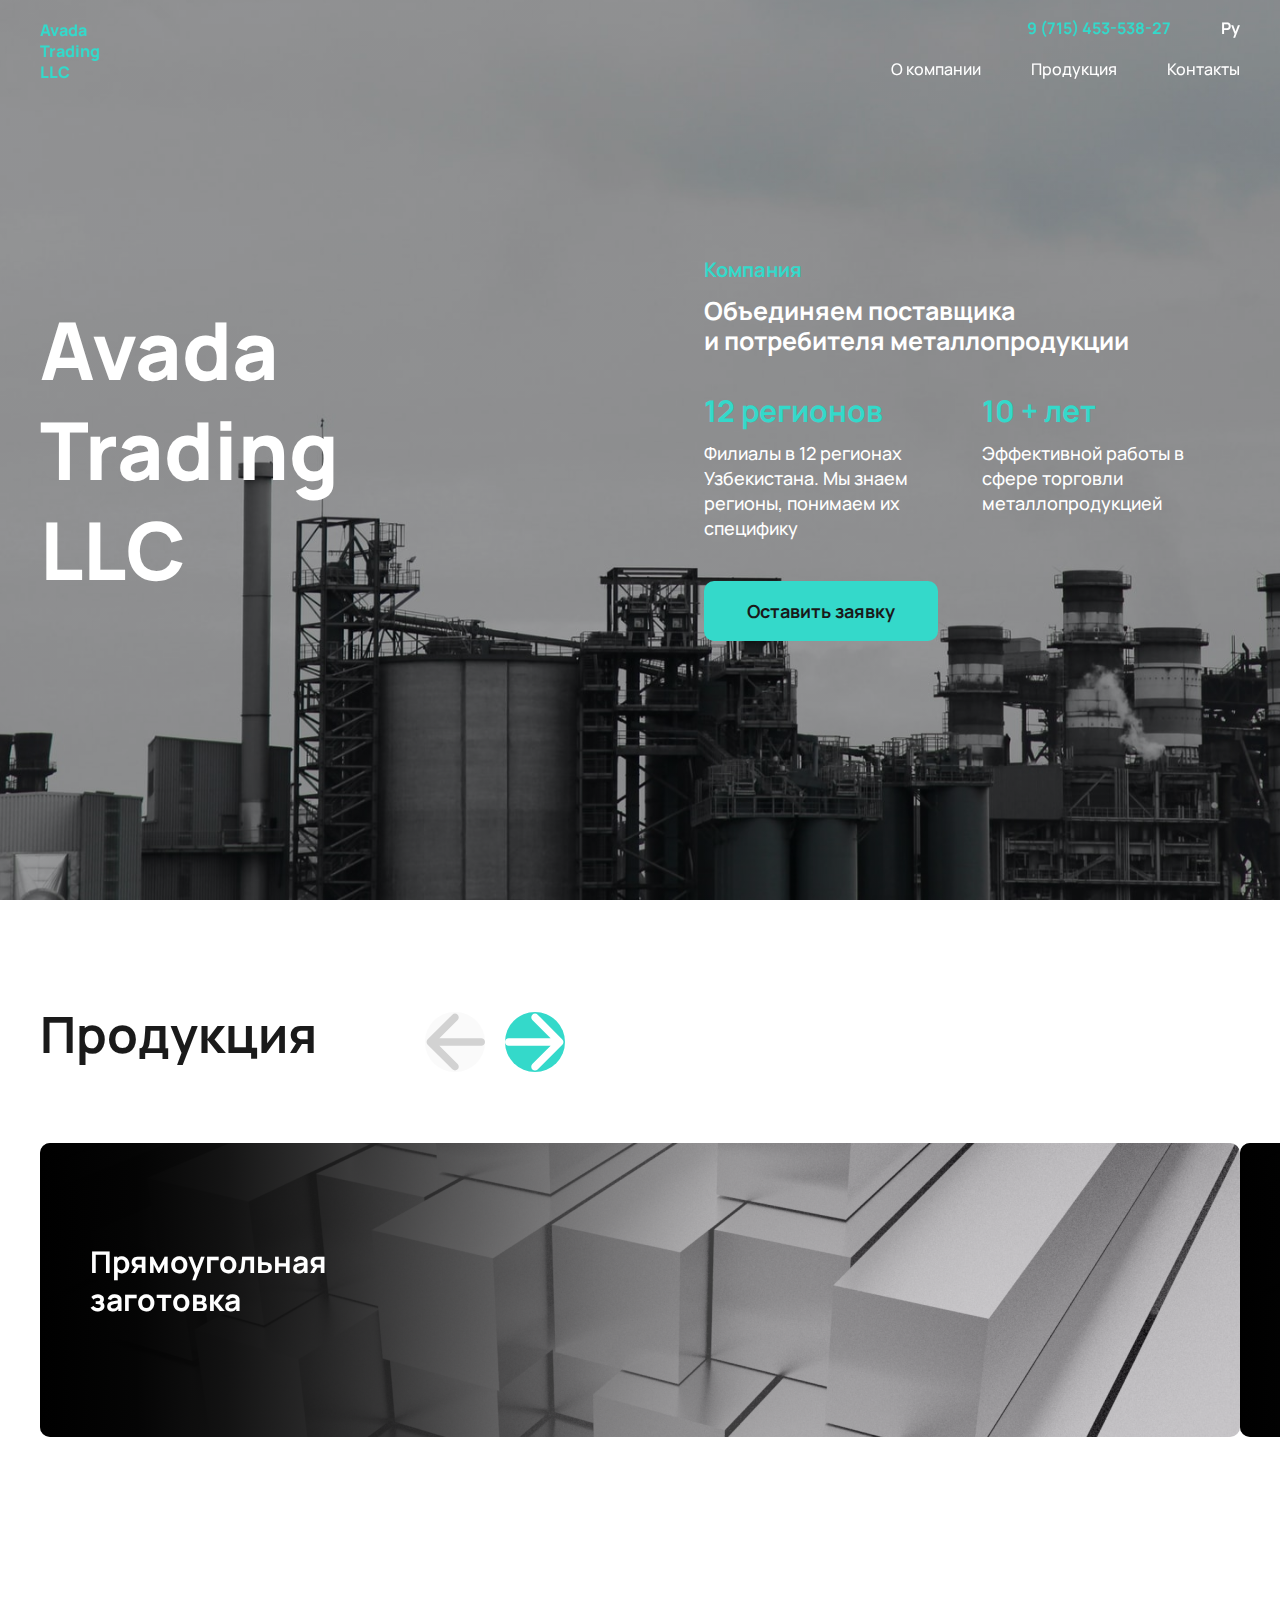
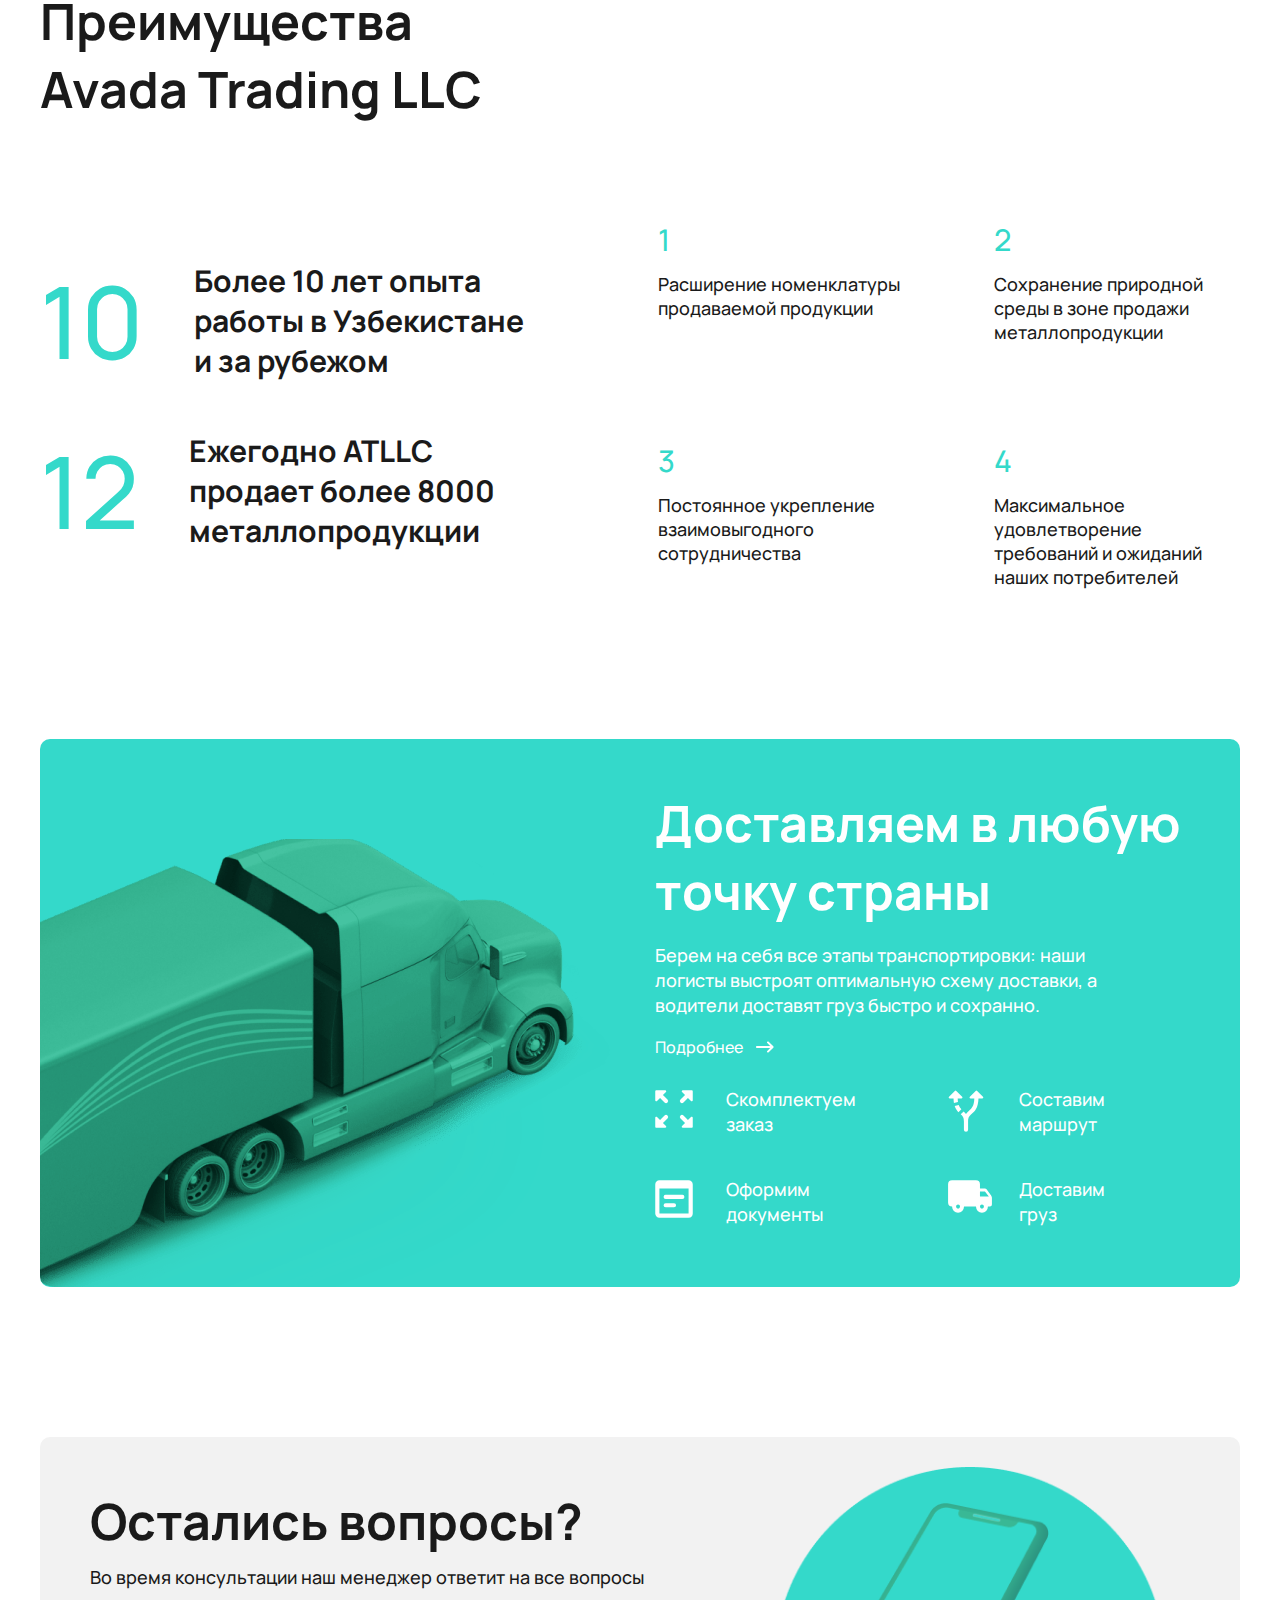
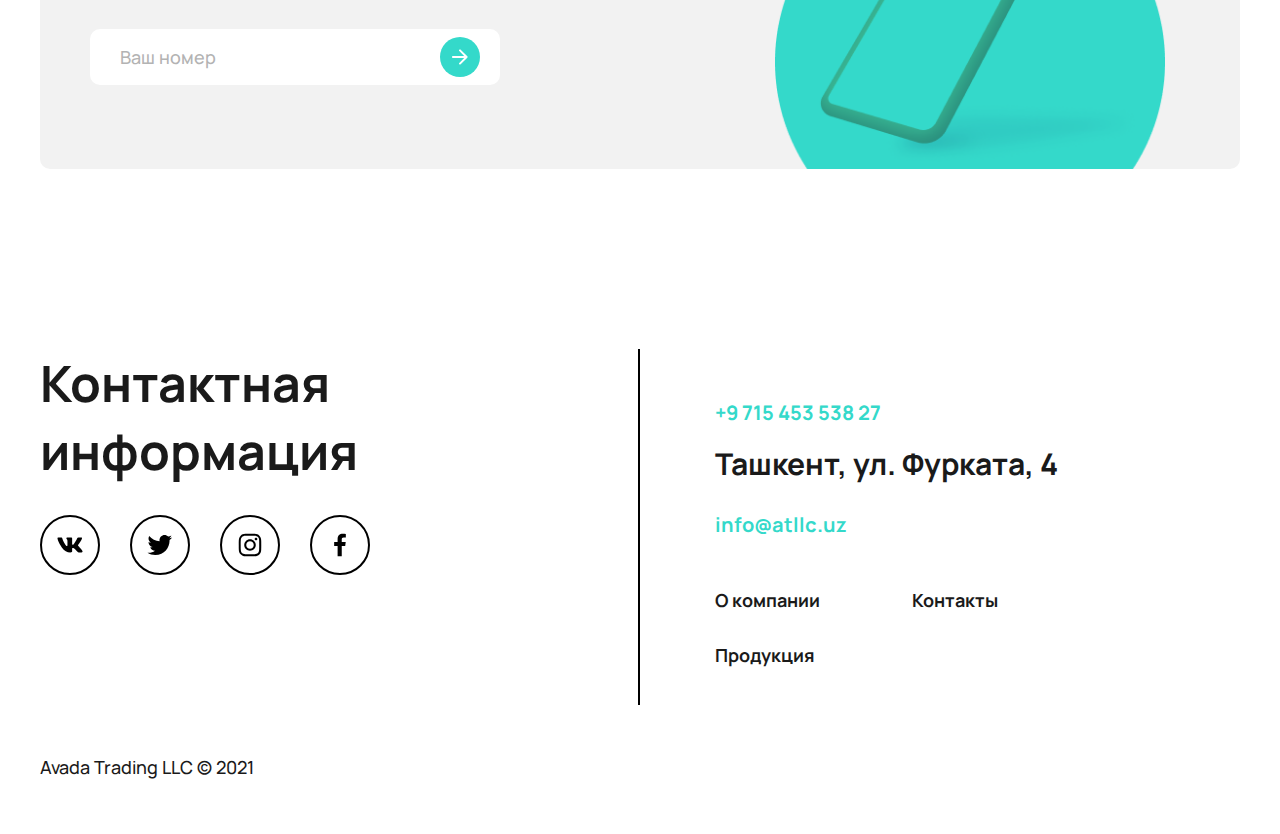
<file: index.html>
<!DOCTYPE html>
<html lang="ru">
<head>
  <meta charset="UTF-8">
  <meta name="viewport" content="width=device-width, initial-scale=1.0">
  <meta http-equiv="X-UA-Compatible" content="ie=edge">
  <meta name="description" content="">
  <meta name="robots" content="">
  <link rel="short icon" href="">
  <link rel="preconnect" href="https://fonts.gstatic.com">
  <link href="https://fonts.googleapis.com/css2?family=Manrope:wght@500;600;700;800&display=swap" rel="stylesheet">
  <link rel="stylesheet" href="https://unpkg.com/swiper/swiper-bundle.min.css" />
  <link rel="stylesheet" href="css/style.min.css">
  <title>Avada Trading LLC</title>
</head>
<body>
  <div class="wrapper">

  
  <!-- ?Подключение Header -->
  <header class="header">
    <div class="container header-container">
        <div class="header__row">
            <div class="header__logo logo">
                <a href="index.html"> Avada Trading LLC</a>
            </div>
            <div class="header__wrapper">
                <div class="header__info">
                    <div class="header__tel"><a href="tel:+971545353827">9 (715) 453-538-27</a></div>
                    <a href="#" class="header__language">Ру</a>
                </div>
                <nav class="menu">
                    <ul class="menu__list">
                        <li class="menu__list-item"><a href="company.html" class="menu__list-link">О компании</a></li>
                        <li class="menu__list-item"><a href="product.html" class="menu__list-link">Продукция</a></li>
                        <li class="menu__list-item"><a href="contacts.html" class="menu__list-link">Контакты</a></li>
                    </ul>
                </nav>
               
            </div>
            <div class="burger">
                <span></span>
                <span></span>
                <span></span>
            </div>
        </div>
    </div>
</header>
<div class="modal" id="modal-hero">
    <div class="modal__content">
       <div class="modal__left">
        <h2 class="form__title">Оставьте заявку и наш оператор обязательно свяжется с вами</h2>
        <form action="" class="form" action="">
            <!-- <button class="modal__close">X</button> -->
         
            <div class="form__group">
                <label for="label-name">Имя</label>
                <input id="label-name" required type="text" name="name">
            </div>
            <div class="form__group">
                <label for="label-tel">Номер телефона</label>
                <input id="label-tel" required type="tel" name="tel">
            </div>
            <div class="form__area">
                <label for="label-area">Комментарии к заявке</label>
                <textarea id="label-area" name="area">

                </textarea>
            </div>
            <div class="form__group-btn">
                <button type="submit" class="btn" aria-label="button">Отправить</button>
            </div>
        </form>
       </div>
    </div>
</div>

  <!-- ?Основной контент -->
  <main class="main">
    <!-- todo section hero -->
      <section class="hero bg-image" style="background-image: url(img/hero/hero-bg.png);">
        <div class="hero__body container">
            <div class="hero__row">
                <div class="hero__head">
                    <h1 class="hero__head-title">Avada Trading LLC</h1>
                </div>
                <div class="hero__desc">
                      <div class="hero__desc-top">
                        <h3 class="hero__desc-subtitle">Компания</h3>
                        <h2 class="hero__desc-title">Объединяем поставщика <br> и потребителя металлопродукции</h2>
                      </div>
                      <div class="hero__desc-bottom">
                          <div class="hero__text">
                            <h3>12  регионов</h3>
                            <p>Филиалы в 12 регионах Узбекистана. Мы знаем регионы, понимаем их специфику</p>
                          </div>
                          <div class="hero__text">
                            <h3>10 + лет</h3>
                            <p>Эффективной работы  в сфере торговли металлопродукцией</p>
                          </div>
                      </div>
                      <div class="hero__desc-btn">
                        <button type="button"  class="btn" data-modal='modal-hero'>Оставить заявку</button>
                      </div>
                </div>
            </div>
        </div>
      </section>

       <!-- todo section product -->
      <section class="product indent">
        <div class="container">
            <div class="product__head">
                <h2 class="product__title title">Продукция</h2>
                <div class="product__navigation">
                  <div class="swiper-button-prev product-button-prev">
                    <svg width="20" height="20" viewBox="0 0 20 20" xmlns="http://www.w3.org/2000/svg">
                      <path d="M18.75 8.75002H4.78748L10.8875 2.65002C11.375 2.16252 11.375 1.36252 10.8875 0.875024C10.4 0.387524 9.61248 0.387524 9.12498 0.875024L0.887476 9.11252C0.399976 9.60002 0.399976 10.3875 0.887476 10.875L9.12498 19.1125C9.61248 19.6 10.4 19.6 10.8875 19.1125C11.375 18.625 11.375 17.8375 10.8875 17.35L4.78748 11.25H18.75C19.4375 11.25 20 10.6875 20 10C20 9.31252 19.4375 8.75002 18.75 8.75002Z"/>
                      </svg>
                  </div>
                  <div class="swiper-button-next product-button-next">
                    <svg width="20" height="20" viewBox="0 0 20 20" xmlns="http://www.w3.org/2000/svg">
                    <path d="M1.25 11.25H15.2125L9.1125 17.35C8.625 17.8375 8.625 18.6375 9.1125 19.125C9.6 19.6125 10.3875 19.6125 10.875 19.125L19.1125 10.8875C19.6 10.4 19.6 9.61253 19.1125 9.12503L10.8875 0.875024C10.4 0.387524 9.6125 0.387524 9.125 0.875024C8.6375 1.36252 8.6375 2.15003 9.125 2.63753L15.2125 8.75003H1.25C0.5625 8.75003 0 9.31253 0 10C0 10.6875 0.5625 11.25 1.25 11.25Z"/>
                    </svg>
                    </div>
                </div>
            </div>
            <div class="product__slider">
              <div class="swiper-container product__slider-container">
                <div class="swiper-wrapper">
                  <a href="#" class="swiper-slide product-slide bg-image" style="background-image: url(img/product/product-img.png);">
                    <h3>Прямоугольная заготовка</h3>
                  </a>
                  <a href="#" class="swiper-slide product-slide bg-image" style="background-image: url(img/product/product-img.png);">
                    <h3>Прямоугольная заготовка</h3>
                  </a>
                  <a href="#" class="swiper-slide product-slide bg-image" style="background-image: url(img/product/product-img.png);">
                    <h3>Прямоугольная заготовка</h3>
                  </a>
                </div>
              </div>
            </div>
        </div>
      </section>


       <!-- todo section benefits  -->
      <section class="benefits indent">
        <div class="container">
            <div class="benefits__head">
              <h2 class="benefits__title title">Преимущества Avada Trading LLC</h2>
            </div>
            <div class="benefits__row">
              <div class="benefits__desc-number">
                  <div class="benefits__item">
                    <div class="benefits__item-number">10</div>
                    <p>Более 10 лет опыта работы в Узбекистане и за рубежом</p>
                  </div>
                  <div class="benefits__item">
                    <div class="benefits__item-number">12</div>
                    <p>Ежегодно ATLLC продает более 8000 металлопродукции</p>
                  </div>
              </div>
              <div class="benefits__desc-advantage advantage">
                    <div class="advantage__item">
                      <div class="advantage__number">1</div>
                      <p>Расширение номенклатуры продаваемой продукции</p>
                    </div>
                    <div class="advantage__item">
                      <div class="advantage__number">2</div>
                      <p>Сохранение природной среды в зоне продажи металлопродукции</p>
                    </div>
                    <div class="advantage__item">
                      <div class="advantage__number">3</div>
                      <p>Постоянное укрепление взаимовыгодного сотрудничества</p>
                    </div>
                    <div class="advantage__item">
                      <div class="advantage__number">4</div>
                      <p>Максимальное удовлетворение требований и ожиданий наших потребителей</p>
                    </div>
              </div>
            </div>
        </div>
      </section>

      <!-- todo section delivery  -->
      <section class="delivery indent">
        <div class="container">
            <div class="delivery__wrapper" style="background-image: url(img/delivery/delivery-img.png);">
              <div class="delivery__row">
                <div class="delivery__desc">
                    <h2 class="delivery__title">Доставляем в любую точку страны</h2>
                    <p>Берем на себя все этапы транспортировки: наши логисты выстроят оптимальную схему доставки, а водители доставят груз быстро и сохранно. </p>
                    <a class="delivery__link" href="#">Подробнее
                      <svg width="18" height="12" viewBox="0 0 18 12" xmlns="http://www.w3.org/2000/svg">
                      <path d="M1.00002 7.00002L14.17 7.00002L11.29 9.88002C10.9 10.27 10.9 10.9 11.29 11.29C11.68 11.68 12.31 11.68 12.7 11.29L17.29 6.70002C17.68 6.31002 17.68 5.68002 17.29 5.29002L12.7 0.700021C12.31 0.31002 11.68 0.31002 11.29 0.700021C10.9 1.09002 10.9 1.72002 11.29 2.11002L14.17 5.00002L1.00002 5.00002C0.45002 5.00002 1.90735e-05 5.45002 1.90735e-05 6.00002C1.90735e-05 6.55002 0.45002 7.00002 1.00002 7.00002Z"/>
                      </svg>
                    </a>
                    <div class="delivery__inner">
                      <div class="delivery__item">
                        <div class="delivery__body">
                          <div class="delivery__body-img"><img loading="lazy" src="img/delivery/delivery-img-1.svg" alt=""></div>
                          <p>Скомплектуем заказ</p>
                        </div>
                      </div>
                      <div class="delivery__item">
                        <div class="delivery__body">
                          <div class="delivery__body-img"><img loading="lazy" src="img/delivery/delivery-img-2.svg" alt=""></div>
                          <p>Составим маршрут</p>
                        </div>
                      </div>
                      <div class="delivery__item">
                        <div class="delivery__body">
                          <div class="delivery__body-img"><img loading="lazy" src="img/delivery/delivery-img-3.svg" alt=""></div>
                          <p>Оформим документы</p>
                        </div>
                      </div>
                      <div class="delivery__item">
                        <div class="delivery__body">
                          <div class="delivery__body-img"><img loading="lazy" src="img/delivery/delivery-img-4.svg" alt=""></div>
                          <p>Доставим груз</p>
                        </div>
                      </div>
                    </div>
                </div>
              </div>
            </div>
        </div>
      </section>

       <!-- todo section questions  -->
      <section class="questions indent">
        <div class="container">
            <div class="questions__wrapper">
              <div class="questions__row">
                <div class="questions__desc">
                  <form class="questions__form" action="#">
                    <h2 class="questions__title title">Остались вопросы?</h2>
                    <p>Во время консультации наш менеджер ответит на все вопросы</p>
                    <div class="questions__form-item">
                      <input type="tel" placeholder="Ваш номер">
                      <button type="submit" class="questions__btn"><img loading="lazy" src="img/questions/question-arrow.svg" alt="arrow-right-btn"></button>
                    </div>
                  </form>
                </div>
                <div class="questions__image">
                    <img loading="lazy" src="img/questions/questions-img.png" alt="">
                </div>
              </div>
            </div>
        </div>
      </section>

  </main>

  <!-- ?Подключение Footer -->
  <footer class="footer">
    <div class="container footer-container">
            <div class="footer__top">
                <div class="footer__row">
                    <div class="footer__desc">
                      <h2 class="footer__title title">Контактная информация</h2>
                      <div class="footer__social">
                        <a href="#" class="footer__social-link">
                          <svg width="26" height="16" viewBox="0 0 26 16" xmlns="http://www.w3.org/2000/svg">
                            <path d="M24.9738 1.56854C25.1488 0.987285 24.9737 0.561035 24.1462 0.561035H21.405C20.7075 0.561035 20.3888 0.929786 20.2137 1.33479C20.2137 1.33479 18.82 4.73354 16.845 6.93729C16.2075 7.57854 15.9163 7.78104 15.5688 7.78104C15.395 7.78104 15.1425 7.57854 15.1425 6.99729V1.56854C15.1425 0.871035 14.9413 0.561035 14.36 0.561035H10.0525C9.6175 0.561035 9.355 0.883535 9.355 1.19104C9.355 1.85104 10.3425 2.00354 10.4438 3.86354V7.89854C10.4438 8.78229 10.285 8.94354 9.935 8.94354C9.00625 8.94354 6.74625 5.53229 5.405 1.62729C5.14375 0.868535 4.88 0.562286 4.18 0.562286H1.44C0.65625 0.562286 0.5 0.931036 0.5 1.33604C0.5 2.06354 1.42875 5.66354 4.82625 10.4248C7.09125 13.676 10.28 15.4385 13.185 15.4385C14.9262 15.4385 15.1413 15.0473 15.1413 14.3723V11.9148C15.1413 11.1323 15.3075 10.9748 15.8587 10.9748C16.2638 10.9748 16.9612 11.1798 18.5875 12.746C20.445 14.6035 20.7525 15.4373 21.7963 15.4373H24.5363C25.3188 15.4373 25.71 15.046 25.485 14.2735C25.2388 13.5048 24.3512 12.386 23.1737 11.0623C22.5338 10.3073 21.5775 9.49479 21.2862 9.08854C20.88 8.56479 20.9975 8.33354 21.2862 7.86854C21.2875 7.86979 24.6263 3.16729 24.9738 1.56854Z"/>
                            </svg> 
                        </a>
                        <a href="#" class="footer__social-link">
                          <svg width="26" height="20" viewBox="0 0 26 20" xmlns="http://www.w3.org/2000/svg">
                            <path d="M22.5412 4.99618C22.5575 5.21493 22.5575 5.43243 22.5575 5.64993C22.5575 12.3062 17.4912 19.9762 8.2325 19.9762C5.38 19.9762 2.73 19.1499 0.5 17.7149C0.905 17.7612 1.295 17.7774 1.71625 17.7774C3.98249 17.7829 6.18456 17.0251 7.9675 15.6262C6.91678 15.6072 5.89822 15.2605 5.05405 14.6346C4.20988 14.0087 3.58223 13.1348 3.25875 12.1349C3.57 12.1812 3.8825 12.2124 4.21 12.2124C4.66125 12.2124 5.115 12.1499 5.53625 12.0412C4.39595 11.811 3.37059 11.1929 2.63452 10.292C1.89845 9.39121 1.49712 8.26324 1.49875 7.09993V7.03743C2.17 7.41118 2.94875 7.64493 3.77375 7.67618C3.08261 7.21692 2.5159 6.59371 2.12417 5.86217C1.73245 5.13063 1.52789 4.3135 1.52875 3.48368C1.52875 2.54868 1.7775 1.69118 2.21375 0.943682C3.47892 2.49996 5.05688 3.77313 6.84542 4.68076C8.63396 5.58838 10.5932 6.1102 12.5963 6.21243C12.5188 5.83743 12.4712 5.44868 12.4712 5.05868C12.4709 4.39738 12.6009 3.74251 12.8538 3.13148C13.1068 2.52046 13.4776 1.96528 13.9452 1.49767C14.4128 1.03006 14.968 0.659196 15.5791 0.40628C16.1901 0.153364 16.845 0.0233537 17.5062 0.0236823C18.9562 0.0236823 20.265 0.631182 21.185 1.61368C22.3122 1.3957 23.3932 0.98421 24.38 0.397432C24.0043 1.56095 23.2172 2.54756 22.1663 3.17243C23.166 3.05841 24.143 2.7955 25.065 2.39243C24.3764 3.39631 23.5232 4.27661 22.5412 4.99618Z"/>
                            </svg> 
                        </a>
                        <a href="#" class="footer__social-link">
                          <svg width="30" height="30" viewBox="0 0 30 30" xmlns="http://www.w3.org/2000/svg">
                            <path d="M14.9988 9.22119C13.4658 9.22119 11.9956 9.83015 10.9117 10.9141C9.82771 11.9981 9.21875 13.4682 9.21875 15.0012C9.21875 16.5341 9.82771 18.0043 10.9117 19.0883C11.9956 20.1722 13.4658 20.7812 14.9988 20.7812C16.5317 20.7812 18.0019 20.1722 19.0858 19.0883C20.1698 18.0043 20.7788 16.5341 20.7788 15.0012C20.7788 13.4682 20.1698 11.9981 19.0858 10.9141C18.0019 9.83015 16.5317 9.22119 14.9988 9.22119ZM14.9988 18.7549C14.0029 18.7549 13.0478 18.3593 12.3436 17.6551C11.6394 16.9509 11.2438 15.9958 11.2438 14.9999C11.2438 14.0041 11.6394 13.049 12.3436 12.3448C13.0478 11.6406 14.0029 11.2449 14.9988 11.2449C15.9946 11.2449 16.9497 11.6406 17.6539 12.3448C18.3581 13.049 18.7538 14.0041 18.7538 14.9999C18.7538 15.9958 18.3581 16.9509 17.6539 17.6551C16.9497 18.3593 15.9946 18.7549 14.9988 18.7549Z"/>
                            <path d="M21.0075 10.3561C21.7517 10.3561 22.355 9.75284 22.355 9.00863C22.355 8.26443 21.7517 7.66113 21.0075 7.66113C20.2633 7.66113 19.66 8.26443 19.66 9.00863C19.66 9.75284 20.2633 10.3561 21.0075 10.3561Z"/>
                            <path d="M25.6663 7.6386C25.3769 6.89133 24.9347 6.21271 24.3679 5.64618C23.8012 5.07965 23.1224 4.63769 22.375 4.3486C21.5004 4.0203 20.5765 3.84278 19.6425 3.8236C18.4388 3.7711 18.0575 3.7561 15.005 3.7561C11.9525 3.7561 11.5613 3.7561 10.3675 3.8236C9.43424 3.8418 8.51095 4.01936 7.6375 4.3486C6.88992 4.63736 6.21096 5.07919 5.64417 5.64576C5.07738 6.21234 4.63529 6.89113 4.34625 7.6386C4.01788 8.51312 3.84077 9.43715 3.8225 10.3711C3.76875 11.5736 3.7525 11.9549 3.7525 15.0086C3.7525 18.0611 3.7525 18.4499 3.8225 19.6461C3.84125 20.5811 4.0175 21.5036 4.34625 22.3799C4.6361 23.1271 5.07862 23.8056 5.64555 24.3721C6.21247 24.9386 6.89133 25.3806 7.63875 25.6699C8.51054 26.0113 9.43422 26.2016 10.37 26.2324C11.5738 26.2849 11.955 26.3011 15.0075 26.3011C18.06 26.3011 18.4513 26.3011 19.645 26.2324C20.5789 26.2134 21.5028 26.0363 22.3775 25.7086C23.1247 25.4188 23.8033 24.9765 24.37 24.4098C24.9366 23.8431 25.379 23.1645 25.6688 22.4174C25.9975 21.5424 26.1738 20.6199 26.1925 19.6849C26.2463 18.4824 26.2625 18.1011 26.2625 15.0474C26.2625 11.9936 26.2625 11.6061 26.1925 10.4099C26.178 9.46269 25.9999 8.52516 25.6663 7.6386ZM24.1438 19.5536C24.1357 20.274 24.0042 20.9877 23.755 21.6636C23.5673 22.1497 23.2799 22.5911 22.9113 22.9595C22.5428 23.3278 22.1012 23.6149 21.615 23.8024C20.9465 24.0504 20.2405 24.1819 19.5275 24.1911C18.34 24.2461 18.005 24.2599 14.96 24.2599C11.9125 24.2599 11.6013 24.2599 10.3913 24.1911C9.67866 24.1824 8.97291 24.0509 8.305 23.8024C7.81711 23.6161 7.37375 23.3295 7.00361 22.9611C6.63348 22.5926 6.3448 22.1506 6.15625 21.6636C5.91056 20.9949 5.77914 20.2897 5.7675 19.5774C5.71375 18.3899 5.70125 18.0549 5.70125 15.0099C5.70125 11.9636 5.70125 11.6524 5.7675 10.4411C5.77558 9.72113 5.90707 9.00788 6.15625 8.33235C6.5375 7.3461 7.31875 6.56985 8.305 6.19235C8.97324 5.94503 9.67878 5.81356 10.3913 5.8036C11.58 5.74985 11.9138 5.73485 14.96 5.73485C18.0063 5.73485 18.3188 5.73485 19.5275 5.8036C20.2405 5.81218 20.9467 5.94369 21.615 6.19235C22.1012 6.38019 22.5427 6.66761 22.9112 7.03614C23.2798 7.40468 23.5672 7.84619 23.755 8.33235C24.0007 9.00104 24.1321 9.7063 24.1438 10.4186C24.1975 11.6074 24.2113 11.9411 24.2113 14.9874C24.2113 18.0324 24.2113 18.3599 24.1575 19.5549H24.1438V19.5536Z" />
                            </svg>  
                        </a>
                        <a href="#" class="footer__social-link">
                          <svg width="12" height="24" viewBox="0 0 12 24" xmlns="http://www.w3.org/2000/svg">
                            <path d="M7.74623 23.2462V13.0012H11.2025L11.7162 8.98997H7.74623V6.43497C7.74623 5.27747 8.06873 4.48497 9.72998 4.48497H11.835V0.908717C10.8108 0.798956 9.78129 0.745958 8.75123 0.749967C5.69623 0.749967 3.59873 2.61497 3.59873 6.03872V8.98247H0.164978V12.9937H3.60623V23.2462H7.74623Z"/>
                            </svg>
                        </a>
                      </div>
                    </div>
                    <div class="footer__info">
                      <div class="footer__tel"><a href="tel:+971545353827">+9 715 453 538 27</a></div>
                      <h3 class="footer__subtitle">Ташкент, ул. Фурката, 4</h3>
                      <div class="footer__email"><a href="mailto:info@atllc.uz">info@atllc.uz</a></div>
                      <nav class="footer__nav">
                        <ul class="footer__list">
                          <li><a href="company.html">О компании</a></li>
                          <li><a href="footer.html">Контакты</a></li>
                          <li><a href="product.html">Продукция</a></li>
                        </ul>
                      </nav>
                    </div>
                </div>
            </div>
            <div class="footer__bottom">
                <div class="footer__copy">Avada Trading LLC © 2021</div>
            </div>
    </div>
</footer>
  
</div>
<script src="https://code.jquery.com/jquery-3.6.0.min.js"></script>
<script src="https://api-maps.yandex.ru/2.1/?apikey=b6a870ec-d914-424a-a003-b2d702a5d3db&lang=ru_RU" type="text/javascript"></script>
<script src="https://unpkg.com/swiper/swiper-bundle.min.js"></script>
<script src="js/main.js"></script>
</body>
</html>
</file>
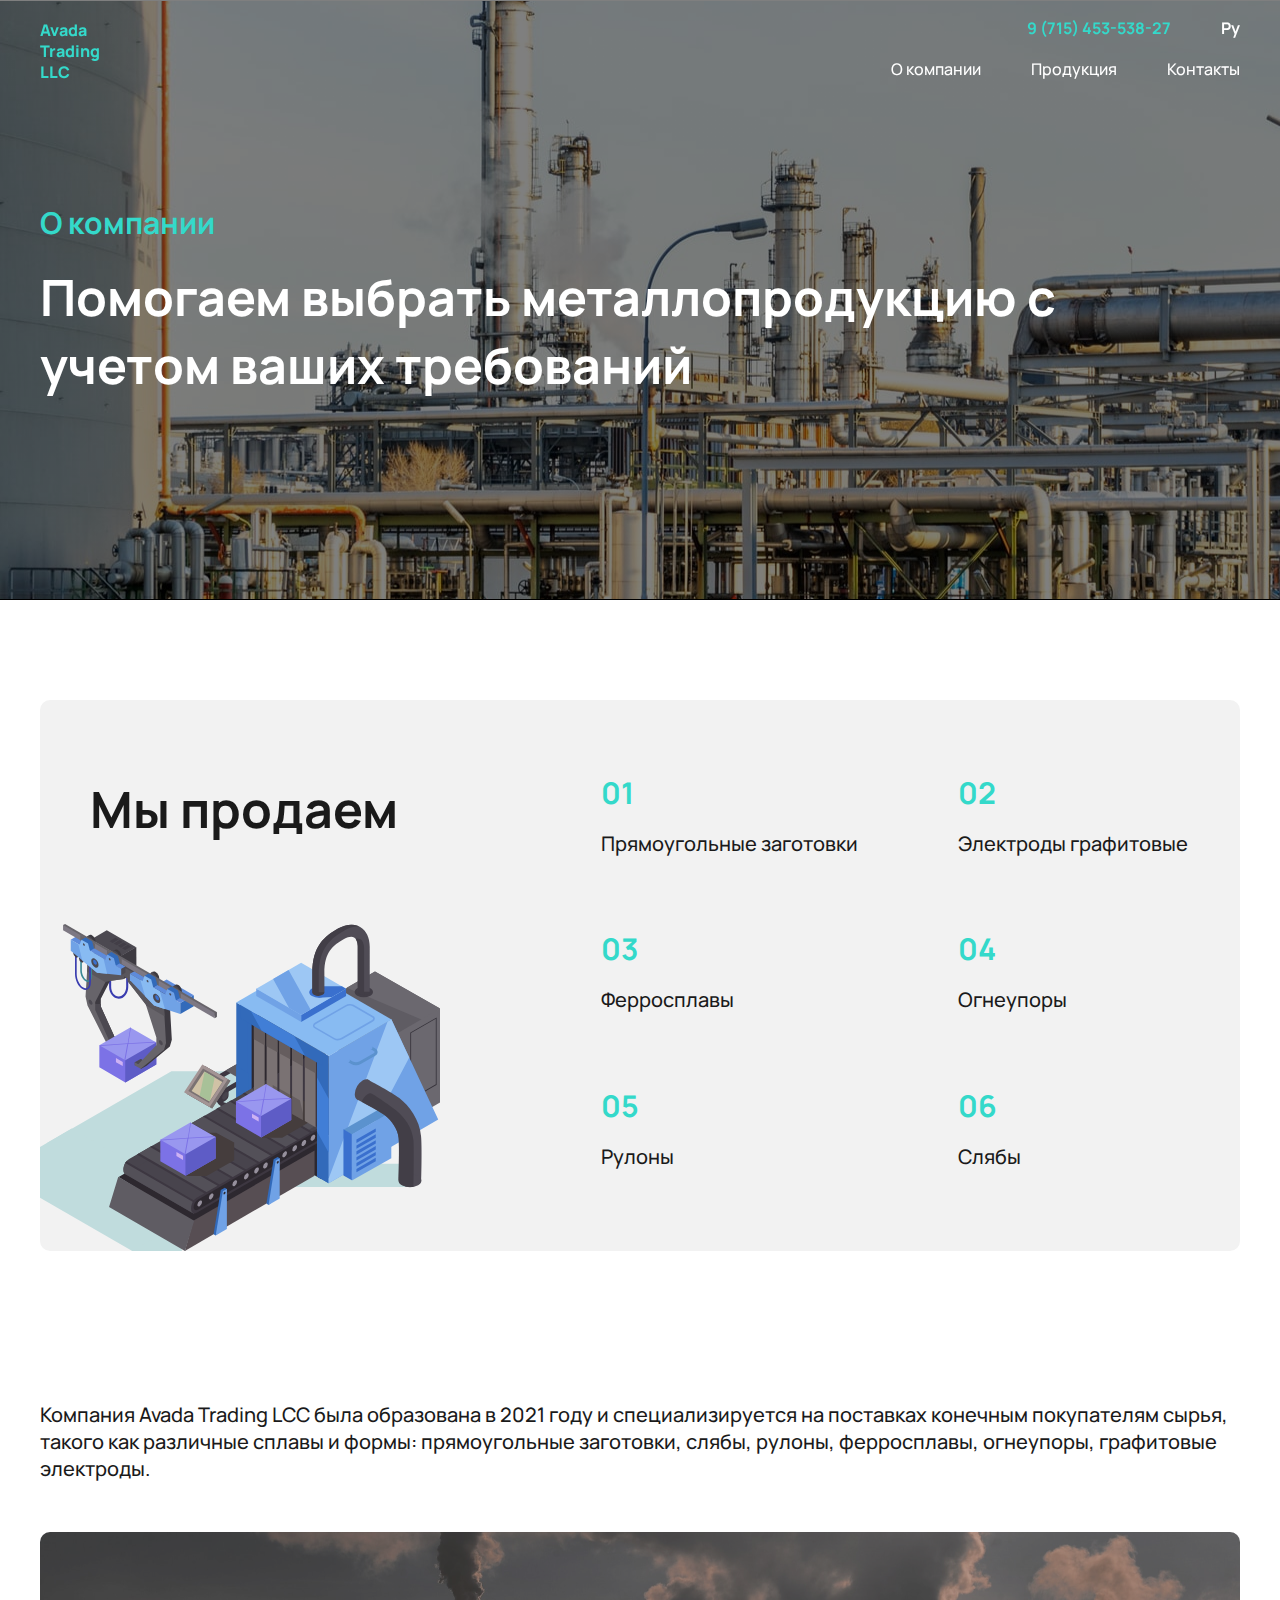
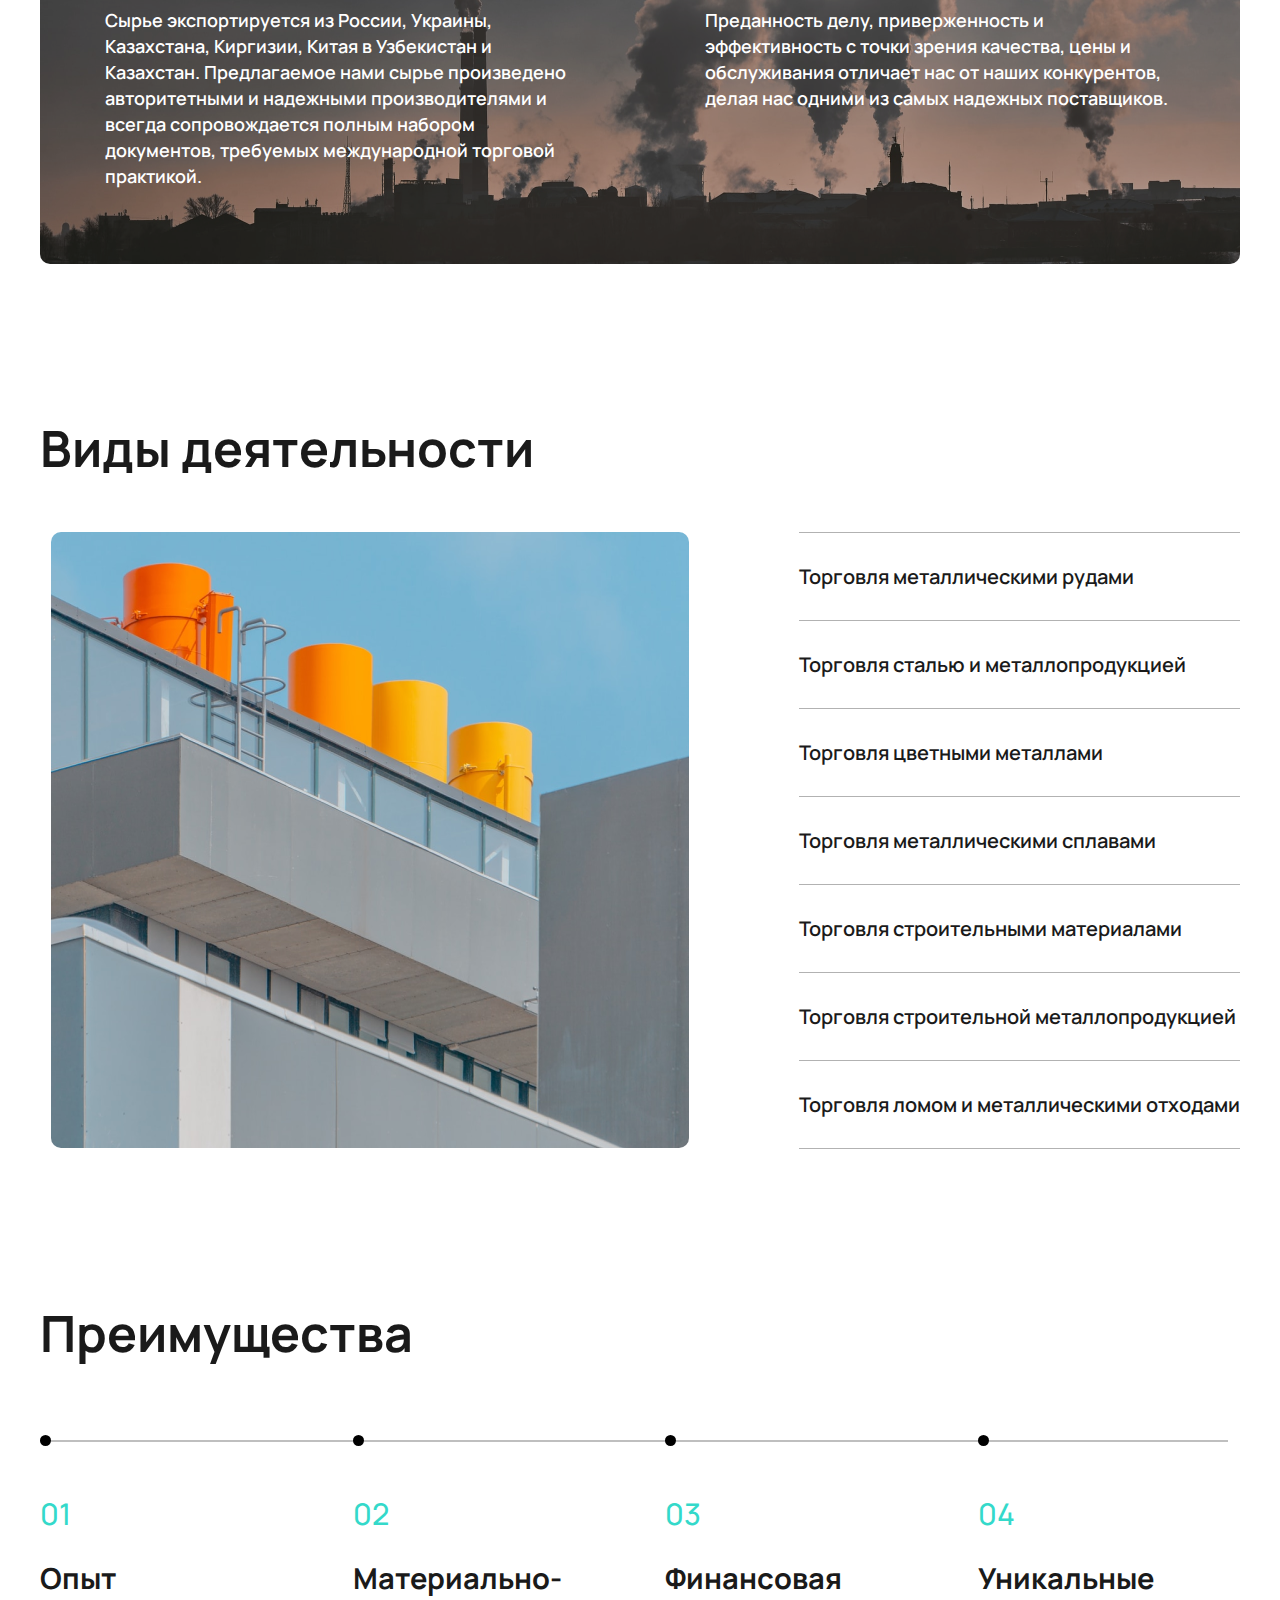
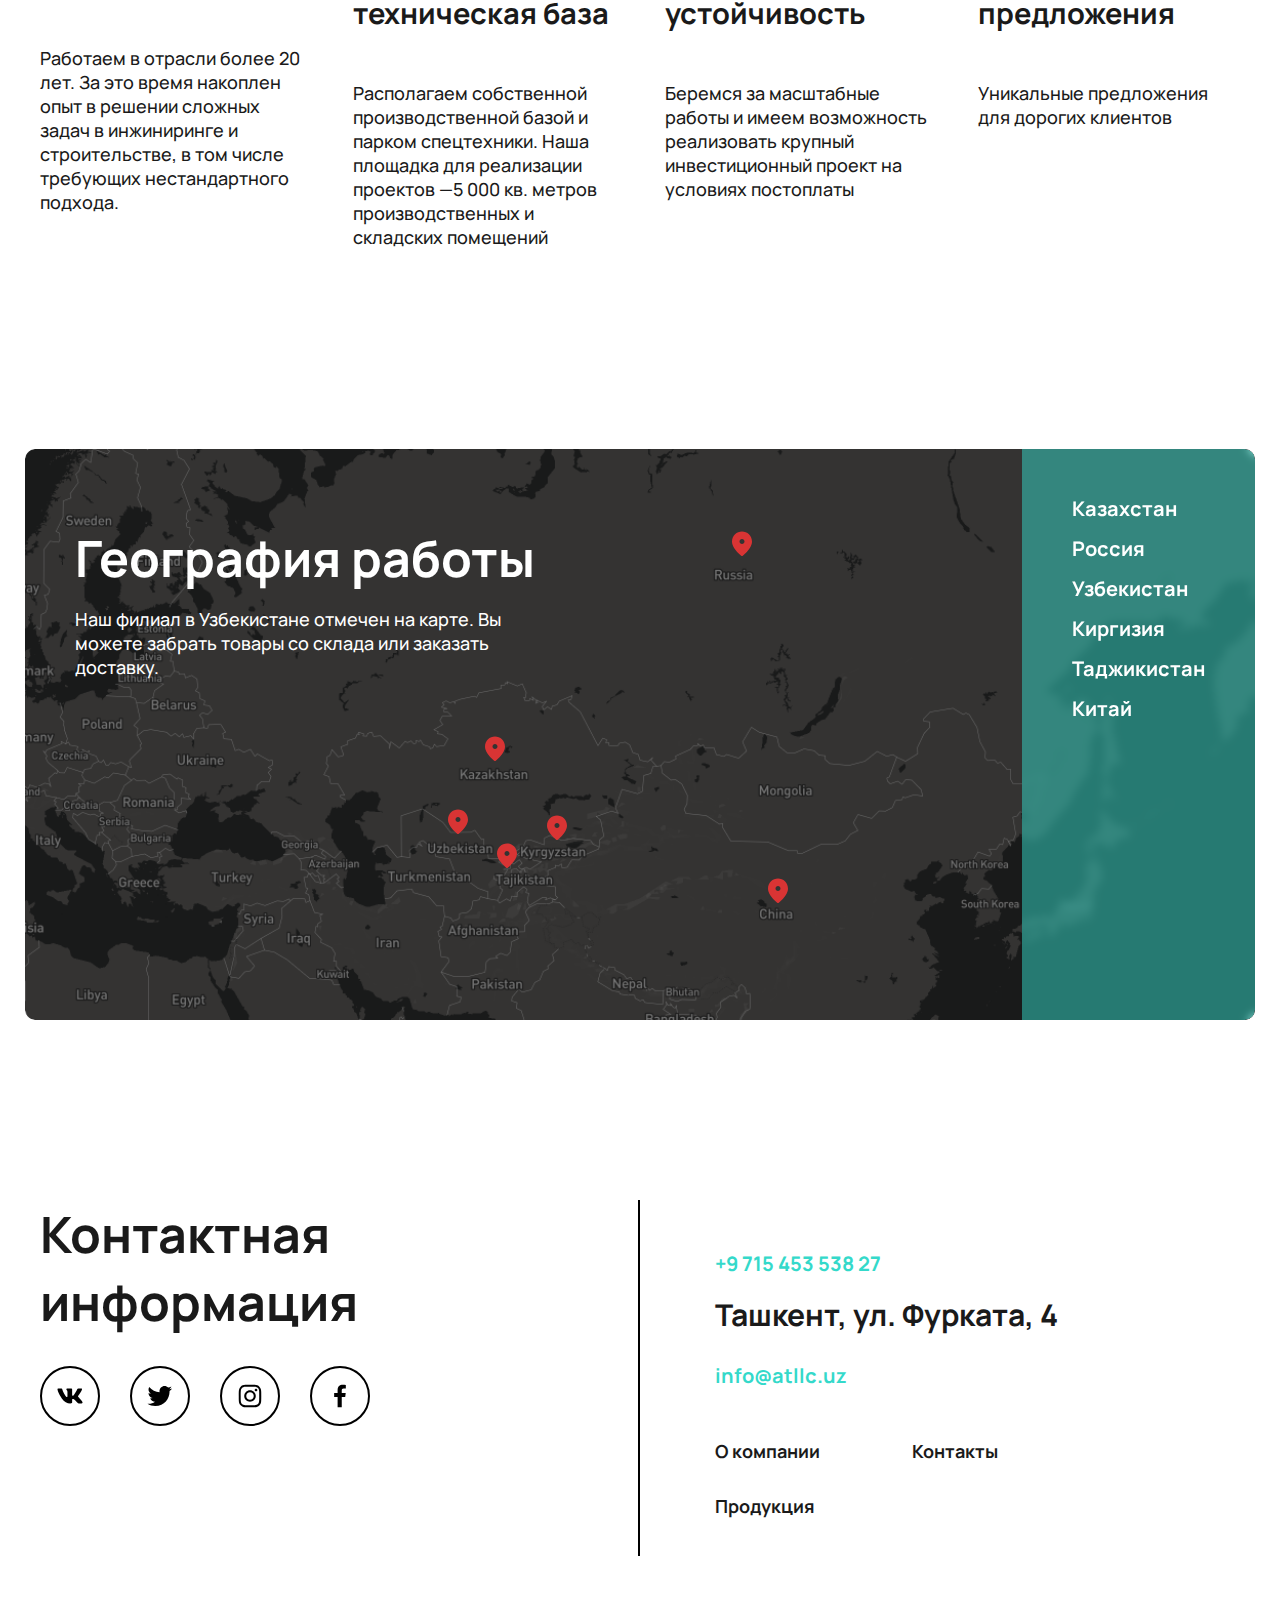
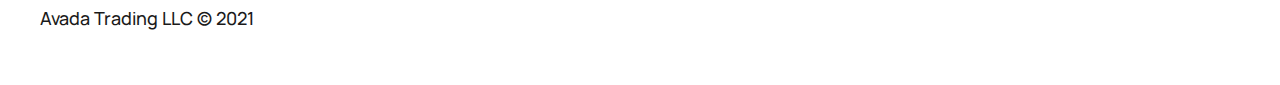
<file: company.html>
<!DOCTYPE html>
<html lang="ru">
<head>
  <meta charset="UTF-8">
  <meta name="viewport" content="width=device-width, initial-scale=1.0">
  <meta http-equiv="X-UA-Compatible" content="ie=edge">
  <meta name="description" content="">
  <meta name="robots" content="">
  <link rel="short icon" href="">
  <link rel="preconnect" href="https://fonts.gstatic.com">
  <link href="https://fonts.googleapis.com/css2?family=Manrope:wght@500;600;700;800&display=swap" rel="stylesheet">
  <link rel="stylesheet" href="https://unpkg.com/swiper/swiper-bundle.min.css" />
  <link rel="stylesheet" href="css/style.min.css">
  <title>О компании</title>
</head>
<body>
  <div class="wrapper">

  
  <!-- ?Подключение Header -->
  <header class="header">
    <div class="container header-container">
        <div class="header__row">
            <div class="header__logo logo">
                <a href="index.html"> Avada Trading LLC</a>
            </div>
            <div class="header__wrapper">
                <div class="header__info">
                    <div class="header__tel"><a href="tel:+971545353827">9 (715) 453-538-27</a></div>
                    <a href="#" class="header__language">Ру</a>
                </div>
                <nav class="menu">
                    <ul class="menu__list">
                        <li class="menu__list-item"><a href="company.html" class="menu__list-link">О компании</a></li>
                        <li class="menu__list-item"><a href="product.html" class="menu__list-link">Продукция</a></li>
                        <li class="menu__list-item"><a href="contacts.html" class="menu__list-link">Контакты</a></li>
                    </ul>
                </nav>
               
            </div>
            <div class="burger">
                <span></span>
                <span></span>
                <span></span>
            </div>
        </div>
    </div>
</header>
<div class="modal" id="modal-hero">
    <div class="modal__content">
       <div class="modal__left">
        <h2 class="form__title">Оставьте заявку и наш оператор обязательно свяжется с вами</h2>
        <form action="" class="form" action="">
            <!-- <button class="modal__close">X</button> -->
         
            <div class="form__group">
                <label for="label-name">Имя</label>
                <input id="label-name" required type="text" name="name">
            </div>
            <div class="form__group">
                <label for="label-tel">Номер телефона</label>
                <input id="label-tel" required type="tel" name="tel">
            </div>
            <div class="form__area">
                <label for="label-area">Комментарии к заявке</label>
                <textarea id="label-area" name="area">

                </textarea>
            </div>
            <div class="form__group-btn">
                <button type="submit" class="btn" aria-label="button">Отправить</button>
            </div>
        </form>
       </div>
    </div>
</div>

  <!-- ?Основной контент -->
  <main class="main">
   <!-- Todo section company hero -->
    <section class="company bg-image" style="background-image: url(img/company/company-hero.png);">
        <div class="company__body container">
            <div class="company__row">
                <h3 class="company__uptitle">О компании</h3>
                <h2 class="company__title">Помогаем выбрать металлопродукцию с учетом ваших требований</h2>
            </div>
        </div>
    </section>

    <!-- TODO section sell company -->
    <section class="sell indent">
        <div class="container">
          <div class="sell__wrapper">
            <div class="sell__inner">
              <div class="sell__start">
                <div class="sell__head">
                  <h2 class="sell__title title">Мы продаем</h2>
                </div>
                <div class="sell__image">
                  <img loading="lazy" src="img/company/company-sell.svg" alt="">
                </div>
              </div>
              <div class="sell__end">
                <div class="sell__item">
                  <div class="sell__item-number">01</div>
                  <p>Прямоугольные заготовки</p>
                </div>
                <div class="sell__item">
                  <div class="sell__item-number">02</div>
                  <p>Электроды графитовые</p>
                </div>
                <div class="sell__item">
                  <div class="sell__item-number">03</div>
                  <p>Ферросплавы</p>
                </div>
                <div class="sell__item">
                  <div class="sell__item-number">04</div>
                  <p>Огнеупоры</p>
                </div>
                <div class="sell__item">
                  <div class="sell__item-number">05</div>
                  <p>Рулоны</p>
                </div>
                <div class="sell__item">
                  <div class="sell__item-number">06</div>
                  <p>Слябы</p>
                </div>
              </div>
            </div>
          </div>
        </div>
    </section>

    <!-- TODO section description company -->
    <section class="description indent ">
      <div class="container">
          <div class="description__head">
            <h3>Компания Avada Trading LCC была образована в 2021 году и специализируется на поставках конечным покупателям сырья, такого как различные сплавы и формы: прямоугольные заготовки, слябы, рулоны, ферросплавы, огнеупоры, графитовые электроды.</h3>
          </div>
          <div class="description__wrapper bg-image" style="background-image: url(img/company/company-desc.png);">
              <div class="description__text">
                Сырье экспортируется из России, Украины, Казахстана, Киргизии, Китая в Узбекистан
                и Казахстан. Предлагаемое нами сырье произведено авторитетными и надежными производителями и всегда сопровождается полным набором документов, требуемых международной торговой практикой.
              </div>
              <div class="description__text">
                Преданность делу, приверженность
                и эффективность с точки зрения качества,
                цены и обслуживания отличает нас от наших конкурентов, делая нас одними из самых надежных поставщиков.
              </div>
          </div>
      </div>
    </section>   
    
    <!-- TODO section activities company -->
    <section class="activities indent"> 
      <div class="container">
        <div class="activities__head">
          <h2 class="activities__title title">Виды деятельности</h2>
        </div>
        <div class="activities__inner">
          <div class="activities__image">
            <img loading="lazy" src="img/company/company-activities.png" alt="">
          </div>
          <div class="activities__info">
              <ul class="activities__list">
                <li>Торговля металлическими рудами</li>
                <li>Торговля сталью и металлопродукцией</li>
                <li>Торговля цветными металлами</li>
                <li>Торговля металлическими сплавами</li>
                <li>Торговля строительными материалами</li>
                <li>Торговля строительной металлопродукцией</li>
                <li>Торговля ломом и металлическими отходами</li>
              </ul>
          </div>
        </div>
      </div>
    </section>
    <!-- TODO section benefits company -->
    <section class="benefits-company indent">
      <div class="container">
        <div class="benefits-company__head">
          <h2 class="benefits__title title">Преимущества</h2>
        </div>
        <div class="benefits__line">
          <div class="benefits__line-item"><span></span></div>
          <div class="benefits__line-item"><span></span></div>
          <div class="benefits__line-item"><span></span></div>
          <div class="benefits__line-item"><span></span></div>
        </div>
        <div class="benefits__inner">
          <div class="benefits__column">
            <div class="benefits__body">
              <div class="benefits__body-number">01</div>
              <h3 class="benefits__body-title">Опыт</h3>
            
              <p>Работаем в отрасли более 20 лет. За это время накоплен опыт в решении сложных задач в инжиниринге и строительстве, в том числе требующих нестандартного подхода.</p>
            </div>
          </div>
          <div class="benefits__column">
            <div class="benefits__body">
              <div class="benefits__body-number">02</div>
              <h3 class="benefits__body-title">Материально-техническая база</h3>
            
              <p>Располагаем собственной производственной базой и парком спецтехники. Наша площадка для реализации проектов —5 000 кв. метров производственных и складских помещений</p>
            </div>
          </div>
          <div class="benefits__column">
            <div class="benefits__body">
              <div class="benefits__body-number">03</div>
              <h3 class="benefits__body-title">Финансовая устойчивость</h3>
            
              <p>Беремся за масштабные работы и имеем возможность реализовать крупный инвестиционный проект на условиях постоплаты</p>
            </div>
          </div>
          <div class="benefits__column">
            <div class="benefits__body">
              <div class="benefits__body-number">04</div>
                <h3 class="benefits__body-title">Уникальные предложения</h3>
              
                <p>Уникальные предложения для дорогих клиентов</p>
            </div>
          </div>
        </div>
      </div>
    </section>

    <!-- TODO section maps -->
    <section class="maps indent">
      <div class="container">
        <div class="maps__wrapper">
            <div class="maps__head">
              <h2 class="maps__title">География работы</h2>
              <p>Наш филиал в Узбекистане отмечен на карте. Вы можете забрать товары со склада или заказать доставку.</p>
            </div>
            <div class="maps__image">
              <img src="img/company/map.png" alt="maps">
              <svg class="city-dot city-dot--kz" viewBox="0 0 30 30" fill="none" xmlns="http://www.w3.org/2000/svg">
                <path d="M15 15C16.375 15 17.5 13.875 17.5 12.5C17.5 11.125 16.375 10 15 10C13.625 10 12.5 11.125 12.5 12.5C12.5 13.875 13.625 15 15 15ZM15 2.5C20.25 2.5 25 6.525 25 12.75C25 16.725 21.9375 21.4 15.825 26.7875C15.35 27.2 14.6375 27.2 14.1625 26.7875C8.0625 21.4 5 16.725 5 12.75C5 6.525 9.75 2.5 15 2.5Z"/>
              </svg>
              <svg class="city-dot city-dot--russia" viewBox="0 0 30 30" fill="none" xmlns="http://www.w3.org/2000/svg">
                <path d="M15 15C16.375 15 17.5 13.875 17.5 12.5C17.5 11.125 16.375 10 15 10C13.625 10 12.5 11.125 12.5 12.5C12.5 13.875 13.625 15 15 15ZM15 2.5C20.25 2.5 25 6.525 25 12.75C25 16.725 21.9375 21.4 15.825 26.7875C15.35 27.2 14.6375 27.2 14.1625 26.7875C8.0625 21.4 5 16.725 5 12.75C5 6.525 9.75 2.5 15 2.5Z"/>
              </svg>
              <svg class="city-dot city-dot--uzbekistan" viewBox="0 0 30 30" fill="none" xmlns="http://www.w3.org/2000/svg">
                <path d="M15 15C16.375 15 17.5 13.875 17.5 12.5C17.5 11.125 16.375 10 15 10C13.625 10 12.5 11.125 12.5 12.5C12.5 13.875 13.625 15 15 15ZM15 2.5C20.25 2.5 25 6.525 25 12.75C25 16.725 21.9375 21.4 15.825 26.7875C15.35 27.2 14.6375 27.2 14.1625 26.7875C8.0625 21.4 5 16.725 5 12.75C5 6.525 9.75 2.5 15 2.5Z"/>
              </svg>
              <svg class="city-dot city-dot--kirg" viewBox="0 0 30 30" fill="none" xmlns="http://www.w3.org/2000/svg">
                <path d="M15 15C16.375 15 17.5 13.875 17.5 12.5C17.5 11.125 16.375 10 15 10C13.625 10 12.5 11.125 12.5 12.5C12.5 13.875 13.625 15 15 15ZM15 2.5C20.25 2.5 25 6.525 25 12.75C25 16.725 21.9375 21.4 15.825 26.7875C15.35 27.2 14.6375 27.2 14.1625 26.7875C8.0625 21.4 5 16.725 5 12.75C5 6.525 9.75 2.5 15 2.5Z"/>
              </svg>
              <svg class="city-dot city-dot--tadj" viewBox="0 0 30 30" fill="none" xmlns="http://www.w3.org/2000/svg">
                <path d="M15 15C16.375 15 17.5 13.875 17.5 12.5C17.5 11.125 16.375 10 15 10C13.625 10 12.5 11.125 12.5 12.5C12.5 13.875 13.625 15 15 15ZM15 2.5C20.25 2.5 25 6.525 25 12.75C25 16.725 21.9375 21.4 15.825 26.7875C15.35 27.2 14.6375 27.2 14.1625 26.7875C8.0625 21.4 5 16.725 5 12.75C5 6.525 9.75 2.5 15 2.5Z"/>
              </svg>
              <svg class="city-dot city-dot--kitay" viewBox="0 0 30 30" fill="none" xmlns="http://www.w3.org/2000/svg">
                <path d="M15 15C16.375 15 17.5 13.875 17.5 12.5C17.5 11.125 16.375 10 15 10C13.625 10 12.5 11.125 12.5 12.5C12.5 13.875 13.625 15 15 15ZM15 2.5C20.25 2.5 25 6.525 25 12.75C25 16.725 21.9375 21.4 15.825 26.7875C15.35 27.2 14.6375 27.2 14.1625 26.7875C8.0625 21.4 5 16.725 5 12.75C5 6.525 9.75 2.5 15 2.5Z"/>
              </svg>
            </div>
            <div class="maps__city">
              <ul class="map__city-list">
                <li class="city">Казахстан</li>
                <li class="city">Россия</li>
                <li class="city">Узбекистан</li>
                <li class="city">Киргизия</li>
                <li class="city">Таджикистан</li>
                <li class="city">Китай</li>
              </ul>
            </div>
        </div>
      </div>
    </section>
  </main>

  <!-- ?Подключение Footer -->
  <footer class="footer">
    <div class="container footer-container">
            <div class="footer__top">
                <div class="footer__row">
                    <div class="footer__desc">
                      <h2 class="footer__title title">Контактная информация</h2>
                      <div class="footer__social">
                        <a href="#" class="footer__social-link">
                          <svg width="26" height="16" viewBox="0 0 26 16" xmlns="http://www.w3.org/2000/svg">
                            <path d="M24.9738 1.56854C25.1488 0.987285 24.9737 0.561035 24.1462 0.561035H21.405C20.7075 0.561035 20.3888 0.929786 20.2137 1.33479C20.2137 1.33479 18.82 4.73354 16.845 6.93729C16.2075 7.57854 15.9163 7.78104 15.5688 7.78104C15.395 7.78104 15.1425 7.57854 15.1425 6.99729V1.56854C15.1425 0.871035 14.9413 0.561035 14.36 0.561035H10.0525C9.6175 0.561035 9.355 0.883535 9.355 1.19104C9.355 1.85104 10.3425 2.00354 10.4438 3.86354V7.89854C10.4438 8.78229 10.285 8.94354 9.935 8.94354C9.00625 8.94354 6.74625 5.53229 5.405 1.62729C5.14375 0.868535 4.88 0.562286 4.18 0.562286H1.44C0.65625 0.562286 0.5 0.931036 0.5 1.33604C0.5 2.06354 1.42875 5.66354 4.82625 10.4248C7.09125 13.676 10.28 15.4385 13.185 15.4385C14.9262 15.4385 15.1413 15.0473 15.1413 14.3723V11.9148C15.1413 11.1323 15.3075 10.9748 15.8587 10.9748C16.2638 10.9748 16.9612 11.1798 18.5875 12.746C20.445 14.6035 20.7525 15.4373 21.7963 15.4373H24.5363C25.3188 15.4373 25.71 15.046 25.485 14.2735C25.2388 13.5048 24.3512 12.386 23.1737 11.0623C22.5338 10.3073 21.5775 9.49479 21.2862 9.08854C20.88 8.56479 20.9975 8.33354 21.2862 7.86854C21.2875 7.86979 24.6263 3.16729 24.9738 1.56854Z"/>
                            </svg> 
                        </a>
                        <a href="#" class="footer__social-link">
                          <svg width="26" height="20" viewBox="0 0 26 20" xmlns="http://www.w3.org/2000/svg">
                            <path d="M22.5412 4.99618C22.5575 5.21493 22.5575 5.43243 22.5575 5.64993C22.5575 12.3062 17.4912 19.9762 8.2325 19.9762C5.38 19.9762 2.73 19.1499 0.5 17.7149C0.905 17.7612 1.295 17.7774 1.71625 17.7774C3.98249 17.7829 6.18456 17.0251 7.9675 15.6262C6.91678 15.6072 5.89822 15.2605 5.05405 14.6346C4.20988 14.0087 3.58223 13.1348 3.25875 12.1349C3.57 12.1812 3.8825 12.2124 4.21 12.2124C4.66125 12.2124 5.115 12.1499 5.53625 12.0412C4.39595 11.811 3.37059 11.1929 2.63452 10.292C1.89845 9.39121 1.49712 8.26324 1.49875 7.09993V7.03743C2.17 7.41118 2.94875 7.64493 3.77375 7.67618C3.08261 7.21692 2.5159 6.59371 2.12417 5.86217C1.73245 5.13063 1.52789 4.3135 1.52875 3.48368C1.52875 2.54868 1.7775 1.69118 2.21375 0.943682C3.47892 2.49996 5.05688 3.77313 6.84542 4.68076C8.63396 5.58838 10.5932 6.1102 12.5963 6.21243C12.5188 5.83743 12.4712 5.44868 12.4712 5.05868C12.4709 4.39738 12.6009 3.74251 12.8538 3.13148C13.1068 2.52046 13.4776 1.96528 13.9452 1.49767C14.4128 1.03006 14.968 0.659196 15.5791 0.40628C16.1901 0.153364 16.845 0.0233537 17.5062 0.0236823C18.9562 0.0236823 20.265 0.631182 21.185 1.61368C22.3122 1.3957 23.3932 0.98421 24.38 0.397432C24.0043 1.56095 23.2172 2.54756 22.1663 3.17243C23.166 3.05841 24.143 2.7955 25.065 2.39243C24.3764 3.39631 23.5232 4.27661 22.5412 4.99618Z"/>
                            </svg> 
                        </a>
                        <a href="#" class="footer__social-link">
                          <svg width="30" height="30" viewBox="0 0 30 30" xmlns="http://www.w3.org/2000/svg">
                            <path d="M14.9988 9.22119C13.4658 9.22119 11.9956 9.83015 10.9117 10.9141C9.82771 11.9981 9.21875 13.4682 9.21875 15.0012C9.21875 16.5341 9.82771 18.0043 10.9117 19.0883C11.9956 20.1722 13.4658 20.7812 14.9988 20.7812C16.5317 20.7812 18.0019 20.1722 19.0858 19.0883C20.1698 18.0043 20.7788 16.5341 20.7788 15.0012C20.7788 13.4682 20.1698 11.9981 19.0858 10.9141C18.0019 9.83015 16.5317 9.22119 14.9988 9.22119ZM14.9988 18.7549C14.0029 18.7549 13.0478 18.3593 12.3436 17.6551C11.6394 16.9509 11.2438 15.9958 11.2438 14.9999C11.2438 14.0041 11.6394 13.049 12.3436 12.3448C13.0478 11.6406 14.0029 11.2449 14.9988 11.2449C15.9946 11.2449 16.9497 11.6406 17.6539 12.3448C18.3581 13.049 18.7538 14.0041 18.7538 14.9999C18.7538 15.9958 18.3581 16.9509 17.6539 17.6551C16.9497 18.3593 15.9946 18.7549 14.9988 18.7549Z"/>
                            <path d="M21.0075 10.3561C21.7517 10.3561 22.355 9.75284 22.355 9.00863C22.355 8.26443 21.7517 7.66113 21.0075 7.66113C20.2633 7.66113 19.66 8.26443 19.66 9.00863C19.66 9.75284 20.2633 10.3561 21.0075 10.3561Z"/>
                            <path d="M25.6663 7.6386C25.3769 6.89133 24.9347 6.21271 24.3679 5.64618C23.8012 5.07965 23.1224 4.63769 22.375 4.3486C21.5004 4.0203 20.5765 3.84278 19.6425 3.8236C18.4388 3.7711 18.0575 3.7561 15.005 3.7561C11.9525 3.7561 11.5613 3.7561 10.3675 3.8236C9.43424 3.8418 8.51095 4.01936 7.6375 4.3486C6.88992 4.63736 6.21096 5.07919 5.64417 5.64576C5.07738 6.21234 4.63529 6.89113 4.34625 7.6386C4.01788 8.51312 3.84077 9.43715 3.8225 10.3711C3.76875 11.5736 3.7525 11.9549 3.7525 15.0086C3.7525 18.0611 3.7525 18.4499 3.8225 19.6461C3.84125 20.5811 4.0175 21.5036 4.34625 22.3799C4.6361 23.1271 5.07862 23.8056 5.64555 24.3721C6.21247 24.9386 6.89133 25.3806 7.63875 25.6699C8.51054 26.0113 9.43422 26.2016 10.37 26.2324C11.5738 26.2849 11.955 26.3011 15.0075 26.3011C18.06 26.3011 18.4513 26.3011 19.645 26.2324C20.5789 26.2134 21.5028 26.0363 22.3775 25.7086C23.1247 25.4188 23.8033 24.9765 24.37 24.4098C24.9366 23.8431 25.379 23.1645 25.6688 22.4174C25.9975 21.5424 26.1738 20.6199 26.1925 19.6849C26.2463 18.4824 26.2625 18.1011 26.2625 15.0474C26.2625 11.9936 26.2625 11.6061 26.1925 10.4099C26.178 9.46269 25.9999 8.52516 25.6663 7.6386ZM24.1438 19.5536C24.1357 20.274 24.0042 20.9877 23.755 21.6636C23.5673 22.1497 23.2799 22.5911 22.9113 22.9595C22.5428 23.3278 22.1012 23.6149 21.615 23.8024C20.9465 24.0504 20.2405 24.1819 19.5275 24.1911C18.34 24.2461 18.005 24.2599 14.96 24.2599C11.9125 24.2599 11.6013 24.2599 10.3913 24.1911C9.67866 24.1824 8.97291 24.0509 8.305 23.8024C7.81711 23.6161 7.37375 23.3295 7.00361 22.9611C6.63348 22.5926 6.3448 22.1506 6.15625 21.6636C5.91056 20.9949 5.77914 20.2897 5.7675 19.5774C5.71375 18.3899 5.70125 18.0549 5.70125 15.0099C5.70125 11.9636 5.70125 11.6524 5.7675 10.4411C5.77558 9.72113 5.90707 9.00788 6.15625 8.33235C6.5375 7.3461 7.31875 6.56985 8.305 6.19235C8.97324 5.94503 9.67878 5.81356 10.3913 5.8036C11.58 5.74985 11.9138 5.73485 14.96 5.73485C18.0063 5.73485 18.3188 5.73485 19.5275 5.8036C20.2405 5.81218 20.9467 5.94369 21.615 6.19235C22.1012 6.38019 22.5427 6.66761 22.9112 7.03614C23.2798 7.40468 23.5672 7.84619 23.755 8.33235C24.0007 9.00104 24.1321 9.7063 24.1438 10.4186C24.1975 11.6074 24.2113 11.9411 24.2113 14.9874C24.2113 18.0324 24.2113 18.3599 24.1575 19.5549H24.1438V19.5536Z" />
                            </svg>  
                        </a>
                        <a href="#" class="footer__social-link">
                          <svg width="12" height="24" viewBox="0 0 12 24" xmlns="http://www.w3.org/2000/svg">
                            <path d="M7.74623 23.2462V13.0012H11.2025L11.7162 8.98997H7.74623V6.43497C7.74623 5.27747 8.06873 4.48497 9.72998 4.48497H11.835V0.908717C10.8108 0.798956 9.78129 0.745958 8.75123 0.749967C5.69623 0.749967 3.59873 2.61497 3.59873 6.03872V8.98247H0.164978V12.9937H3.60623V23.2462H7.74623Z"/>
                            </svg>
                        </a>
                      </div>
                    </div>
                    <div class="footer__info">
                      <div class="footer__tel"><a href="tel:+971545353827">+9 715 453 538 27</a></div>
                      <h3 class="footer__subtitle">Ташкент, ул. Фурката, 4</h3>
                      <div class="footer__email"><a href="mailto:info@atllc.uz">info@atllc.uz</a></div>
                      <nav class="footer__nav">
                        <ul class="footer__list">
                          <li><a href="company.html">О компании</a></li>
                          <li><a href="footer.html">Контакты</a></li>
                          <li><a href="product.html">Продукция</a></li>
                        </ul>
                      </nav>
                    </div>
                </div>
            </div>
            <div class="footer__bottom">
                <div class="footer__copy">Avada Trading LLC © 2021</div>
            </div>
    </div>
</footer>
  
</div>
<script src="https://code.jquery.com/jquery-3.6.0.min.js"></script>
<script src="https://api-maps.yandex.ru/2.1/?apikey=b6a870ec-d914-424a-a003-b2d702a5d3db&lang=ru_RU" type="text/javascript"></script>
<script src="https://unpkg.com/swiper/swiper-bundle.min.js"></script>
<script src="js/main.js"></script>
</body>
</html>
</file>
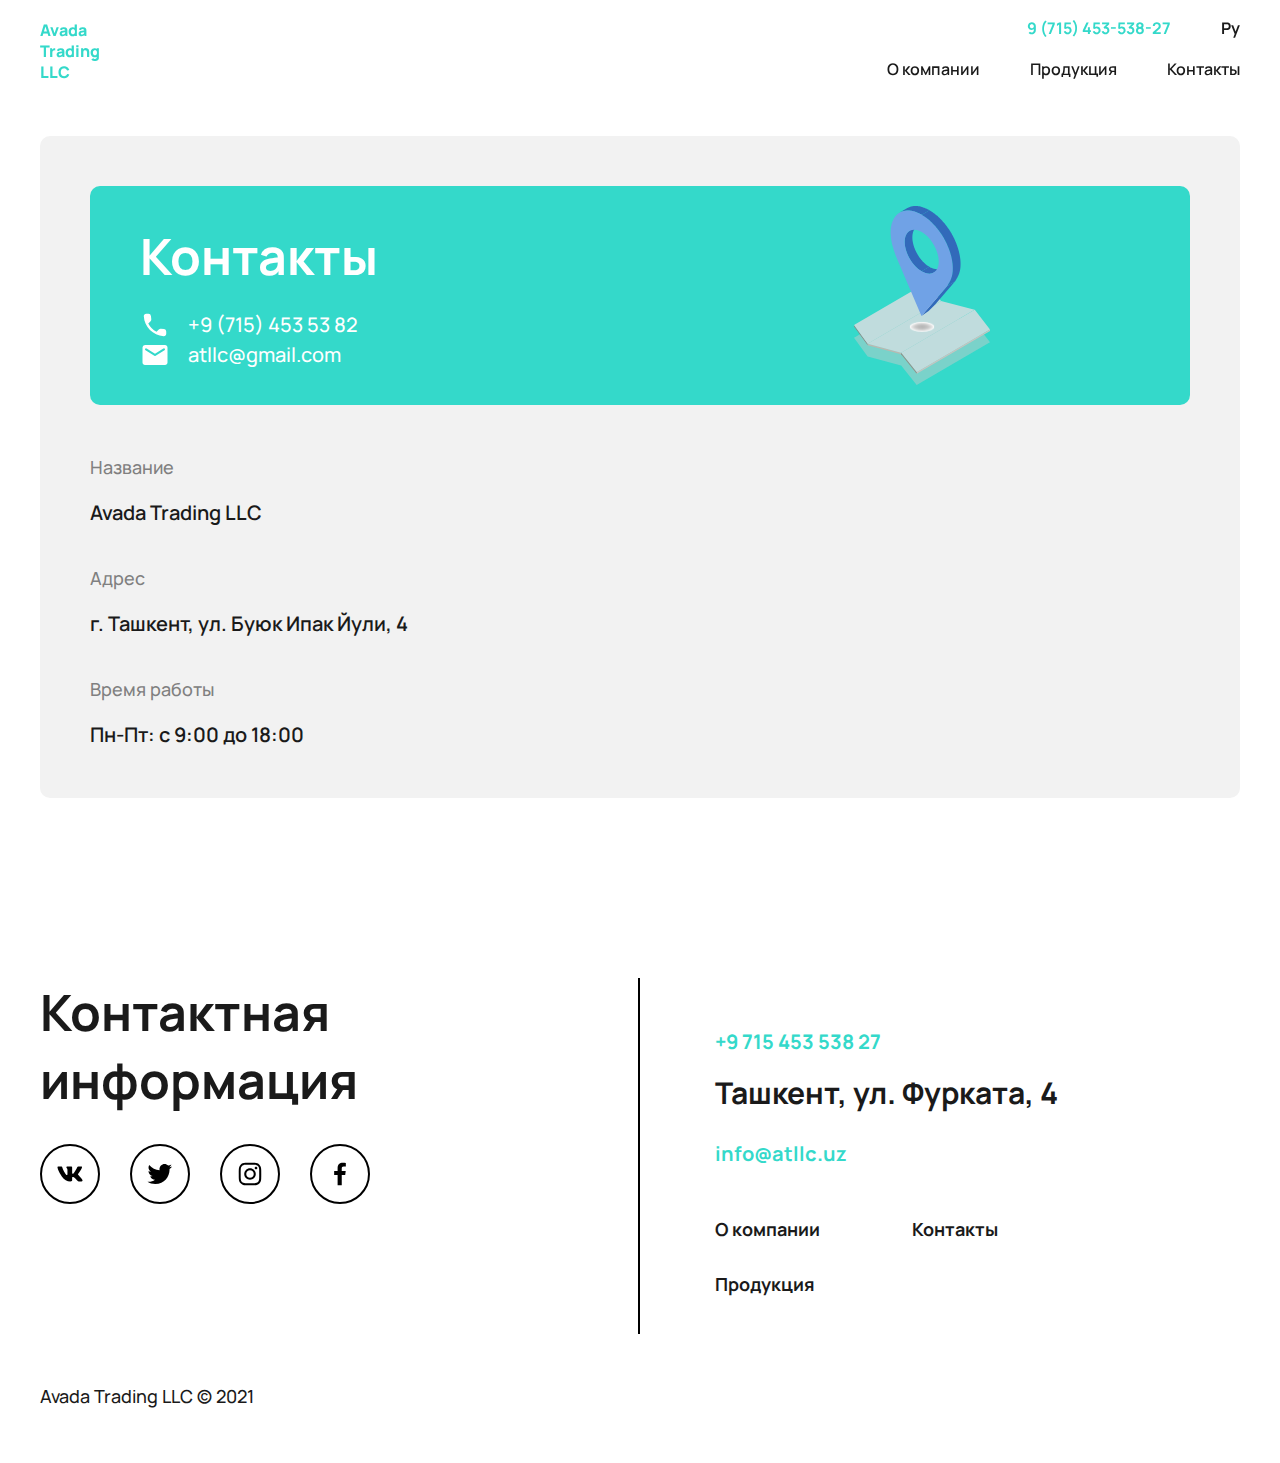
<file: contacts.html>
<!DOCTYPE html>
<html lang="ru">
<head>
  <meta charset="UTF-8">
  <meta name="viewport" content="width=device-width, initial-scale=1.0">
  <meta http-equiv="X-UA-Compatible" content="ie=edge">
  <meta name="description" content="">
  <meta name="robots" content="">
  <link rel="short icon" href="">
  <link rel="preconnect" href="https://fonts.gstatic.com">
  <link href="https://fonts.googleapis.com/css2?family=Manrope:wght@500;600;700;800&display=swap" rel="stylesheet">
  <link rel="stylesheet" href="https://unpkg.com/swiper/swiper-bundle.min.css" />
  <link rel="stylesheet" href="css/style.min.css">
  <title>Контакты</title>
</head>
<body>
  <div class="wrapper">

  
  <!-- ?Подключение Header -->
  <header class="header">
    <div class="container header-container">
        <div class="header__row">
            <div class="header__logo logo">
                <a href="index.html"> Avada Trading LLC</a>
            </div>
            <div class="header__wrapper">
                <div class="header__info">
                    <div class="header__tel"><a href="tel:+971545353827">9 (715) 453-538-27</a></div>
                    <a href="#" class="header__language header__language-secondary">Ру</a>
                </div>
                <nav class="menu">
                    <ul class="menu__list">
                        <li class="menu__list-item menu__list-item-secondary"><a href="company.html" class="menu__list-link">О компании</a></li>
                        <li class="menu__list-item menu__list-item-secondary"><a href="product.html" class="menu__list-link">Продукция</a></li>
                        <li class="menu__list-item menu__list-item-secondary"><a href="contacts.html" class="menu__list-link">Контакты</a></li>
                    </ul>
                </nav>
               
            </div>
            <div class="burger burger__secondary">
                <span></span>
                <span></span>
                <span></span>
            </div>
        </div>
    </div>
</header>

  <!-- ?Основной контент -->
  <main class="main">
      <section class="contacts indent">
            <div class="container">
              <div class="contacts__wrapper">
                <div class="contacts__marker-row">
                  <div class="contacts__start">
                    <h2 class="contacts__title title">Контакты</h2>
                    <div class="contacts__link">
                      <a href="tel:+97154535382"><img src="img/contacts/phone.svg" alt="phone">+9 (715) 453 53 82</a>
                      <a href="mailto:atllc@gmail.com"><img src="img/contacts/email.svg" alt="email">atllc@gmail.com</a>
                    </div>
                  </div>
                  <div class="contacts__end">
                      <div class="contacts__end-image">
                        <img src="img/contacts/gps.svg" alt="gps">
                      </div>
                  </div>
                </div>
                <div class="maps__wrapper">
                  <div class="maps__wrapper-info">
                    <div class="maps__wrapper-item">
                      <p>Название</p>
                      <h3 class="maps__wrapper-item-title">Avada Trading LLC</h3>
                    </div>
                    <div class="maps__wrapper-item">
                     <p>Адрес</p>
                     <h3 class="maps__wrapper-item-title">г. Ташкент, ул. Буюк Ипак Йули, 4</h3>
                    </div>
                    <div class="maps__wrapper-item">
                      <p>Время работы</p>
                      <h3 class="maps__wrapper-item-title">Пн-Пт: с 9:00 до 18:00</h3>
                    </div>
                  </div>
                  <div class="maps__wrapper-maps">
                    <div id="ymap_ctrl_display" style="display: none; width: 100%; height: 100%; position: absolute; background-color: rgba(0, 0, 0, 0.5); z-index: 100; pointer-events: none;">
                      <div style="position: relative; top: 50%; left: 0; right: 0; color: white; text-align: center; font-size: 18px; line-height: 25px; pointer-events: none;">Чтобы изменить масштаб, прокручивайте карту, удерживая клавишу Ctrl.</div>
                    </div>
                    <div id="YMapsID"></div>
                  </div>
                </div>
              </div>
            </div>
      </section>
  </main>

  <!-- ?Подключение Footer -->
  <footer class="footer">
    <div class="container footer-container">
            <div class="footer__top">
                <div class="footer__row">
                    <div class="footer__desc">
                      <h2 class="footer__title title">Контактная информация</h2>
                      <div class="footer__social">
                        <a href="#" class="footer__social-link">
                          <svg width="26" height="16" viewBox="0 0 26 16" xmlns="http://www.w3.org/2000/svg">
                            <path d="M24.9738 1.56854C25.1488 0.987285 24.9737 0.561035 24.1462 0.561035H21.405C20.7075 0.561035 20.3888 0.929786 20.2137 1.33479C20.2137 1.33479 18.82 4.73354 16.845 6.93729C16.2075 7.57854 15.9163 7.78104 15.5688 7.78104C15.395 7.78104 15.1425 7.57854 15.1425 6.99729V1.56854C15.1425 0.871035 14.9413 0.561035 14.36 0.561035H10.0525C9.6175 0.561035 9.355 0.883535 9.355 1.19104C9.355 1.85104 10.3425 2.00354 10.4438 3.86354V7.89854C10.4438 8.78229 10.285 8.94354 9.935 8.94354C9.00625 8.94354 6.74625 5.53229 5.405 1.62729C5.14375 0.868535 4.88 0.562286 4.18 0.562286H1.44C0.65625 0.562286 0.5 0.931036 0.5 1.33604C0.5 2.06354 1.42875 5.66354 4.82625 10.4248C7.09125 13.676 10.28 15.4385 13.185 15.4385C14.9262 15.4385 15.1413 15.0473 15.1413 14.3723V11.9148C15.1413 11.1323 15.3075 10.9748 15.8587 10.9748C16.2638 10.9748 16.9612 11.1798 18.5875 12.746C20.445 14.6035 20.7525 15.4373 21.7963 15.4373H24.5363C25.3188 15.4373 25.71 15.046 25.485 14.2735C25.2388 13.5048 24.3512 12.386 23.1737 11.0623C22.5338 10.3073 21.5775 9.49479 21.2862 9.08854C20.88 8.56479 20.9975 8.33354 21.2862 7.86854C21.2875 7.86979 24.6263 3.16729 24.9738 1.56854Z"/>
                            </svg> 
                        </a>
                        <a href="#" class="footer__social-link">
                          <svg width="26" height="20" viewBox="0 0 26 20" xmlns="http://www.w3.org/2000/svg">
                            <path d="M22.5412 4.99618C22.5575 5.21493 22.5575 5.43243 22.5575 5.64993C22.5575 12.3062 17.4912 19.9762 8.2325 19.9762C5.38 19.9762 2.73 19.1499 0.5 17.7149C0.905 17.7612 1.295 17.7774 1.71625 17.7774C3.98249 17.7829 6.18456 17.0251 7.9675 15.6262C6.91678 15.6072 5.89822 15.2605 5.05405 14.6346C4.20988 14.0087 3.58223 13.1348 3.25875 12.1349C3.57 12.1812 3.8825 12.2124 4.21 12.2124C4.66125 12.2124 5.115 12.1499 5.53625 12.0412C4.39595 11.811 3.37059 11.1929 2.63452 10.292C1.89845 9.39121 1.49712 8.26324 1.49875 7.09993V7.03743C2.17 7.41118 2.94875 7.64493 3.77375 7.67618C3.08261 7.21692 2.5159 6.59371 2.12417 5.86217C1.73245 5.13063 1.52789 4.3135 1.52875 3.48368C1.52875 2.54868 1.7775 1.69118 2.21375 0.943682C3.47892 2.49996 5.05688 3.77313 6.84542 4.68076C8.63396 5.58838 10.5932 6.1102 12.5963 6.21243C12.5188 5.83743 12.4712 5.44868 12.4712 5.05868C12.4709 4.39738 12.6009 3.74251 12.8538 3.13148C13.1068 2.52046 13.4776 1.96528 13.9452 1.49767C14.4128 1.03006 14.968 0.659196 15.5791 0.40628C16.1901 0.153364 16.845 0.0233537 17.5062 0.0236823C18.9562 0.0236823 20.265 0.631182 21.185 1.61368C22.3122 1.3957 23.3932 0.98421 24.38 0.397432C24.0043 1.56095 23.2172 2.54756 22.1663 3.17243C23.166 3.05841 24.143 2.7955 25.065 2.39243C24.3764 3.39631 23.5232 4.27661 22.5412 4.99618Z"/>
                            </svg> 
                        </a>
                        <a href="#" class="footer__social-link">
                          <svg width="30" height="30" viewBox="0 0 30 30" xmlns="http://www.w3.org/2000/svg">
                            <path d="M14.9988 9.22119C13.4658 9.22119 11.9956 9.83015 10.9117 10.9141C9.82771 11.9981 9.21875 13.4682 9.21875 15.0012C9.21875 16.5341 9.82771 18.0043 10.9117 19.0883C11.9956 20.1722 13.4658 20.7812 14.9988 20.7812C16.5317 20.7812 18.0019 20.1722 19.0858 19.0883C20.1698 18.0043 20.7788 16.5341 20.7788 15.0012C20.7788 13.4682 20.1698 11.9981 19.0858 10.9141C18.0019 9.83015 16.5317 9.22119 14.9988 9.22119ZM14.9988 18.7549C14.0029 18.7549 13.0478 18.3593 12.3436 17.6551C11.6394 16.9509 11.2438 15.9958 11.2438 14.9999C11.2438 14.0041 11.6394 13.049 12.3436 12.3448C13.0478 11.6406 14.0029 11.2449 14.9988 11.2449C15.9946 11.2449 16.9497 11.6406 17.6539 12.3448C18.3581 13.049 18.7538 14.0041 18.7538 14.9999C18.7538 15.9958 18.3581 16.9509 17.6539 17.6551C16.9497 18.3593 15.9946 18.7549 14.9988 18.7549Z"/>
                            <path d="M21.0075 10.3561C21.7517 10.3561 22.355 9.75284 22.355 9.00863C22.355 8.26443 21.7517 7.66113 21.0075 7.66113C20.2633 7.66113 19.66 8.26443 19.66 9.00863C19.66 9.75284 20.2633 10.3561 21.0075 10.3561Z"/>
                            <path d="M25.6663 7.6386C25.3769 6.89133 24.9347 6.21271 24.3679 5.64618C23.8012 5.07965 23.1224 4.63769 22.375 4.3486C21.5004 4.0203 20.5765 3.84278 19.6425 3.8236C18.4388 3.7711 18.0575 3.7561 15.005 3.7561C11.9525 3.7561 11.5613 3.7561 10.3675 3.8236C9.43424 3.8418 8.51095 4.01936 7.6375 4.3486C6.88992 4.63736 6.21096 5.07919 5.64417 5.64576C5.07738 6.21234 4.63529 6.89113 4.34625 7.6386C4.01788 8.51312 3.84077 9.43715 3.8225 10.3711C3.76875 11.5736 3.7525 11.9549 3.7525 15.0086C3.7525 18.0611 3.7525 18.4499 3.8225 19.6461C3.84125 20.5811 4.0175 21.5036 4.34625 22.3799C4.6361 23.1271 5.07862 23.8056 5.64555 24.3721C6.21247 24.9386 6.89133 25.3806 7.63875 25.6699C8.51054 26.0113 9.43422 26.2016 10.37 26.2324C11.5738 26.2849 11.955 26.3011 15.0075 26.3011C18.06 26.3011 18.4513 26.3011 19.645 26.2324C20.5789 26.2134 21.5028 26.0363 22.3775 25.7086C23.1247 25.4188 23.8033 24.9765 24.37 24.4098C24.9366 23.8431 25.379 23.1645 25.6688 22.4174C25.9975 21.5424 26.1738 20.6199 26.1925 19.6849C26.2463 18.4824 26.2625 18.1011 26.2625 15.0474C26.2625 11.9936 26.2625 11.6061 26.1925 10.4099C26.178 9.46269 25.9999 8.52516 25.6663 7.6386ZM24.1438 19.5536C24.1357 20.274 24.0042 20.9877 23.755 21.6636C23.5673 22.1497 23.2799 22.5911 22.9113 22.9595C22.5428 23.3278 22.1012 23.6149 21.615 23.8024C20.9465 24.0504 20.2405 24.1819 19.5275 24.1911C18.34 24.2461 18.005 24.2599 14.96 24.2599C11.9125 24.2599 11.6013 24.2599 10.3913 24.1911C9.67866 24.1824 8.97291 24.0509 8.305 23.8024C7.81711 23.6161 7.37375 23.3295 7.00361 22.9611C6.63348 22.5926 6.3448 22.1506 6.15625 21.6636C5.91056 20.9949 5.77914 20.2897 5.7675 19.5774C5.71375 18.3899 5.70125 18.0549 5.70125 15.0099C5.70125 11.9636 5.70125 11.6524 5.7675 10.4411C5.77558 9.72113 5.90707 9.00788 6.15625 8.33235C6.5375 7.3461 7.31875 6.56985 8.305 6.19235C8.97324 5.94503 9.67878 5.81356 10.3913 5.8036C11.58 5.74985 11.9138 5.73485 14.96 5.73485C18.0063 5.73485 18.3188 5.73485 19.5275 5.8036C20.2405 5.81218 20.9467 5.94369 21.615 6.19235C22.1012 6.38019 22.5427 6.66761 22.9112 7.03614C23.2798 7.40468 23.5672 7.84619 23.755 8.33235C24.0007 9.00104 24.1321 9.7063 24.1438 10.4186C24.1975 11.6074 24.2113 11.9411 24.2113 14.9874C24.2113 18.0324 24.2113 18.3599 24.1575 19.5549H24.1438V19.5536Z" />
                            </svg>  
                        </a>
                        <a href="#" class="footer__social-link">
                          <svg width="12" height="24" viewBox="0 0 12 24" xmlns="http://www.w3.org/2000/svg">
                            <path d="M7.74623 23.2462V13.0012H11.2025L11.7162 8.98997H7.74623V6.43497C7.74623 5.27747 8.06873 4.48497 9.72998 4.48497H11.835V0.908717C10.8108 0.798956 9.78129 0.745958 8.75123 0.749967C5.69623 0.749967 3.59873 2.61497 3.59873 6.03872V8.98247H0.164978V12.9937H3.60623V23.2462H7.74623Z"/>
                            </svg>
                        </a>
                      </div>
                    </div>
                    <div class="footer__info">
                      <div class="footer__tel"><a href="tel:+971545353827">+9 715 453 538 27</a></div>
                      <h3 class="footer__subtitle">Ташкент, ул. Фурката, 4</h3>
                      <div class="footer__email"><a href="mailto:info@atllc.uz">info@atllc.uz</a></div>
                      <nav class="footer__nav">
                        <ul class="footer__list">
                          <li><a href="company.html">О компании</a></li>
                          <li><a href="footer.html">Контакты</a></li>
                          <li><a href="product.html">Продукция</a></li>
                        </ul>
                      </nav>
                    </div>
                </div>
            </div>
            <div class="footer__bottom">
                <div class="footer__copy">Avada Trading LLC © 2021</div>
            </div>
    </div>
</footer>
  
</div>
<script src="https://code.jquery.com/jquery-3.6.0.min.js"></script>
<script src="https://api-maps.yandex.ru/2.1/?apikey=b6a870ec-d914-424a-a003-b2d702a5d3db&lang=ru_RU" type="text/javascript"></script>
<script src="https://unpkg.com/swiper/swiper-bundle.min.js"></script>
<script src="js/main.js"></script>

<script>
  var myMap;
  ymaps.ready(init);
    function init() {

      // Создание экземпляра карты.
      myMap = new ymaps.Map('YMapsID', {
          center: [41.2646500, 69.2162700], 
          zoom: 11
        }, {
          searchControlProvider: 'yandex#search'
        })

      function createMenuGroup (group,mainlat) {
        // Пункт меню.
        var menuItem = $('<li><a href="javascript:;" mainlat="'+mainlat+'">' + group.name + '</a></li>'),
        // Коллекция для геообъектов группы.
          collection = new ymaps.GeoObjectCollection(null, { preset: group.style }),
          // Создаем метку.
          placemark = new ymaps.Placemark(group.center);
          gMarik.push(placemark);
        // Добавляем метку в коллекцию.
        collection.add(placemark);
        // Контейнер для подменю.
          submenu = $('<ul class="submenu"></ul>');
        // Добавляем коллекцию на карту.
        myMap.geoObjects.add(collection);
        // Добавляем подменю.
        menuItem
          .append(submenu.hide())
          // Добавляем пункт в меню.
          .appendTo(menu)
          // По клику удаляем/добавляем коллекцию на карту и скрываем/отображаем подменю.
          .find('a')
          .bind('click', function () {
          for (var i = 0; i <   gMarik.length; i++) {
              gMarik[i].options.set("preset", 'islands#grayIcon')
            }  
          myMap.panTo(mainlat, 13);
          var inx = $(this).closest('li').index();
          gMarik[inx].options.set("preset", 'islands#orangeDotIcon');
          
          });
      
      }
    //заглушка для карты
    myMap.behaviors.disable('scrollZoom');
      var ctrlKey = false;
      var ctrlMessVisible = false;
      var timer;
      // Отслеживаем скролл мыши на карте, чтобы показывать уведомление
      myMap.events.add(['wheel', 'mousedown'], function(e) {
        if (e.get('type') == 'wheel') {
          if (!ctrlKey) { // Ctrl не нажат, показываем уведомление
            $('#ymap_ctrl_display').fadeIn(300);
            ctrlMessVisible = true;
            clearTimeout(timer); // Очищаем таймер, чтобы продолжать показывать уведомление
            timer = setTimeout(function() {
              $('#ymap_ctrl_display').fadeOut(300);
              ctrlMessVisible = false;
            }, 1500);
          }
          else { // Ctrl нажат, скрываем сообщение
            $('#ymap_ctrl_display').fadeOut(100);
          }
        }
        if (e.get('type') == 'mousedown' && ctrlMessVisible) { // Скрываем уведомление при клике на карте
          $('#ymap_ctrl_display').fadeOut(100);
        }
      });

// Обрабатываем нажатие на Ctrl
      $(document).keydown(function(e) {
        if (e.which === 17 && !ctrlKey) { // Ctrl нажат: включаем масштабирование мышью
          ctrlKey = true;
          myMap.behaviors.enable('scrollZoom');
        }
      });
      $(document).keyup(function(e) { // Ctrl не нажат: выключаем масштабирование мышью
        if (e.which === 17) {
          ctrlKey = false;
          myMap.behaviors.disable('scrollZoom');
        }
      });
    }
</script>
</body>
</html>
</file>
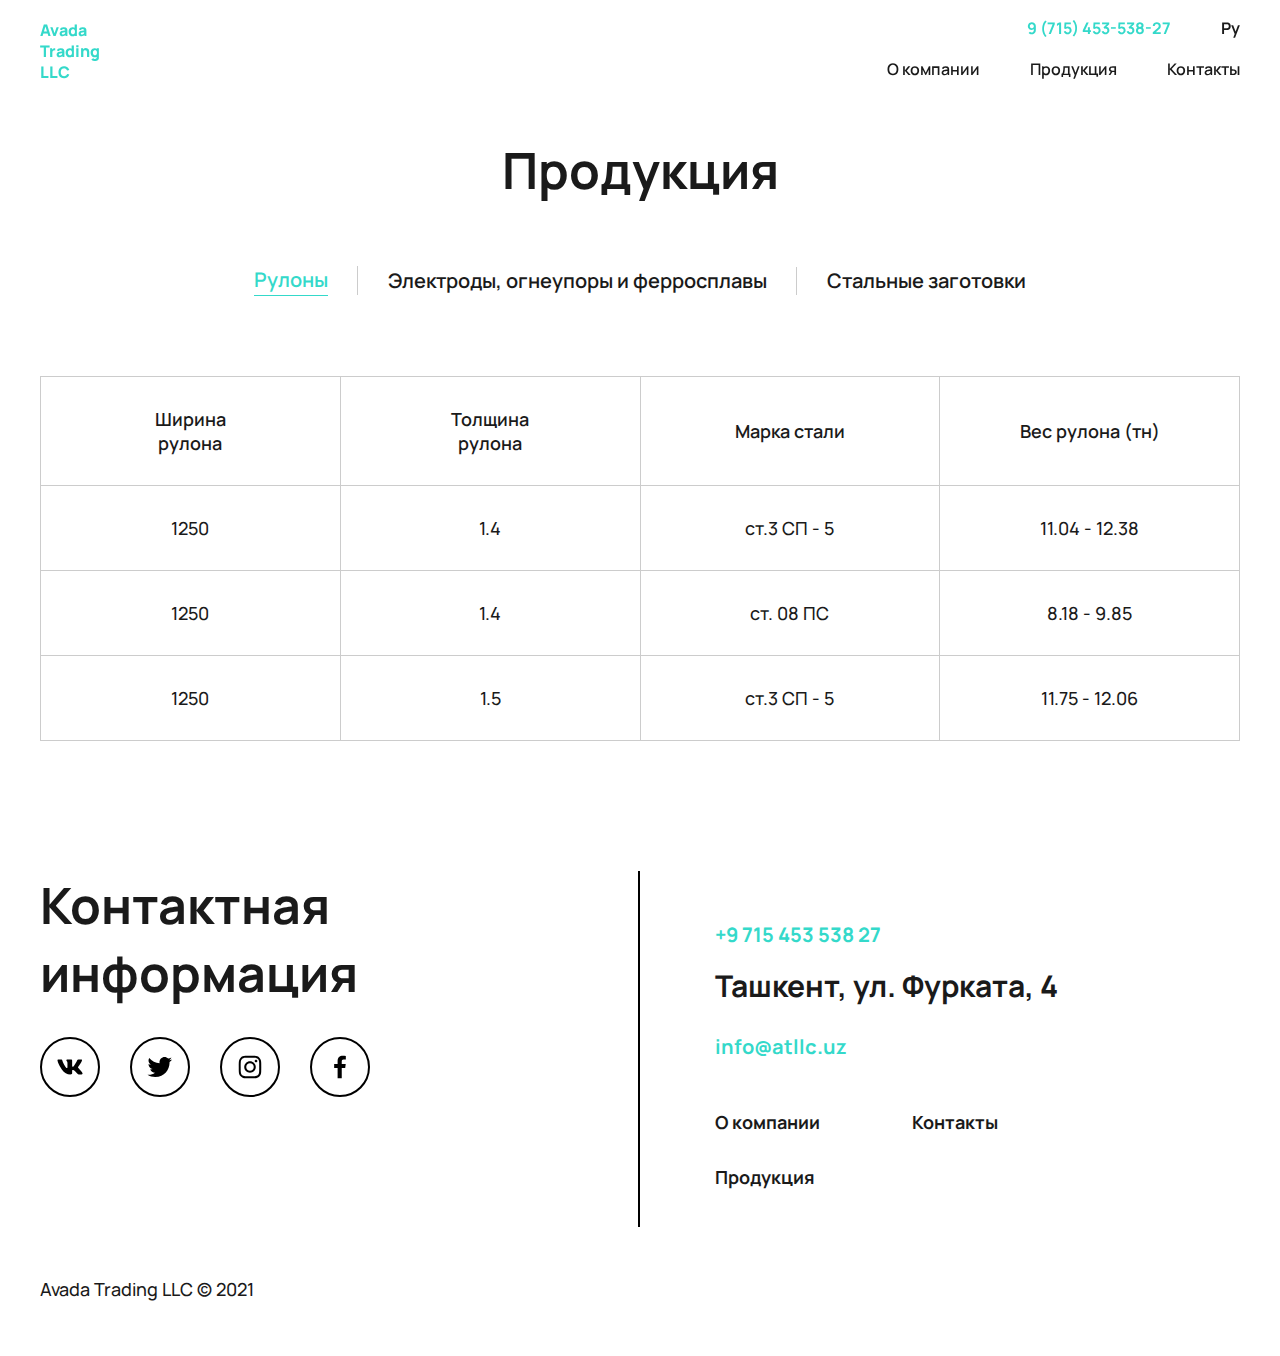
<file: product.html>
<!DOCTYPE html>
<html lang="ru">
<head>
  <meta charset="UTF-8">
  <meta name="viewport" content="width=device-width, initial-scale=1.0">
  <meta http-equiv="X-UA-Compatible" content="ie=edge">
  <meta name="description" content="">
  <meta name="robots" content="">
  <link rel="short icon" href="">
  <link rel="preconnect" href="https://fonts.gstatic.com">
  <link href="https://fonts.googleapis.com/css2?family=Manrope:wght@500;600;700;800&display=swap" rel="stylesheet">
  <link rel="stylesheet" href="https://unpkg.com/swiper/swiper-bundle.min.css" />
  <link rel="stylesheet" href="css/style.min.css">
  <title>Продукты</title>
</head>
<body>
  <div class="wrapper">
  
  <!-- ?Подключение Header -->
  <header class="header">
    <div class="container header-container">
        <div class="header__row">
            <div class="header__logo logo">
                <a href="index.html"> Avada Trading LLC</a>
            </div>
            <div class="header__wrapper">
                <div class="header__info">
                    <div class="header__tel"><a href="tel:+971545353827">9 (715) 453-538-27</a></div>
                    <a href="#" class="header__language header__language-secondary">Ру</a>
                </div>
                <nav class="menu">
                    <ul class="menu__list">
                        <li class="menu__list-item menu__list-item-secondary"><a href="company.html" class="menu__list-link">О компании</a></li>
                        <li class="menu__list-item menu__list-item-secondary"><a href="product.html" class="menu__list-link">Продукция</a></li>
                        <li class="menu__list-item menu__list-item-secondary"><a href="contacts.html" class="menu__list-link">Контакты</a></li>
                    </ul>
                </nav>
               
            </div>
            <div class="burger burger__secondary">
                <span></span>
                <span></span>
                <span></span>
            </div>
        </div>
    </div>
</header>

  <!-- ?Основной контент -->
  <main class="main">
     <section class="product-inner">
         <div class="container">
             <div class="product__head-inner">
                 <h2 class="product__title title">Продукция</h2>
             </div>
             <div class="product__tabs-content tabs">
                 <div class="tabs__wrapper">
                     <button class="tabs__btn" data-tabs="#tabs_1">Рулоны</button>
                     <button class="tabs__btn" data-tabs="#tabs_2">Электроды, огнеупоры и ферросплавы</button>
                     <button class="tabs__btn" data-tabs="#tabs_3">Стальные заготовки</button>
                 </div>
             
                     <div class="tabs__content-product" id="tabs_1">
                        <table class="table-tabs" cellspacing="0" cellpadding="0">
                            <tbody>
                                <tr class="font-weight">
                                    <td>Ширина  <br> рулона</td>
                                    <td>Толщина <br> рулона</td>
                                    <td>Марка стали</td>
                                    <td>Вес рулона (тн)</td>
                                </tr>
                                <tr>
                                    <td>1250</td>
                                    <td>1.4</td>
                                    <td>ст.3 СП - 5</td>
                                    <td>11.04 - 12.38</td>
                                </tr>
                                <tr>
                                    <td>1250</td>
                                    <td>1.4</td>
                                    <td>ст. 08 ПС</td>
                                    <td>8.18 - 9.85</td>
                                </tr>
                                <tr>
                                    <td>1250</td>
                                    <td>1.5</td>
                                    <td>ст.3 СП - 5</td>
                                    <td>11.75 - 12.06</td>
                                </tr>
                            </tbody>
                        </table>
                     </div>
                     <div class="tabs__content-product" id="tabs_2">
                        <table class="table-tabs" cellspacing="0" cellpadding="0">
                            <tbody>
                                <tr>
                                    <td>Электроды, огнеупоры и ферросплавы</td>
                                    <td>Электроды графитовые ø300</td>
                                    <td>Шиберная плита</td>
                                    <td>Электроды графитовые ø400</td>
                                </tr>
                                <tr>
                                    <td>Гнездовой кирпич промежуточного ковша ПК 200х200х120мм</td>
                                    <td>Стакан коллектор нижний ОК (130х144х160мм)</td>
                                    <td>Стакан дозатор ПК ø16,0мм</td>
                                    <td>Магнезитовый порошок для промковша</td>
                                </tr>
                                <tr>
                                    <td>Стартовая смесь MCr-30</td>
                                    <td>Раствор для затирки швов промковша</td>
                                    <td>Аргоновая пробка XL- TQ 93</td>
                                    <td>Заправочный материал, торкрет масса XL - GM – 85</td>
                                </tr>
                                <tr>
                                    <td>Стакан дозатор верхний ОК (ковшевой стакан)</td>
                                    <td>Ремонтный материал для печи (набивная масса) DHL-81</td>
                                    <td>Магнезиальная масса ZX-1</td>
                                    <td>EMC 9815Е (сплошное кольцо эркера, гнездовой камень)</td>
                                </tr>
                            </tbody>
                        </table>
                     </div>
                     <div class="tabs__content-product" id="tabs_3">
                        <table class="table-tabs" cellspacing="0" cellpadding="0">
                            <tbody>
                                <tr class="font-weight">
                                    <td colspan="5">Блюм стальной непрерывнолитой</td>
                                </tr>
                                <tr class="font-weight">
                                    <td>Ширина <br> (мм)</td>
                                    <td>Толщина <br> (мм)</td>
                                    <td>Длина <br> (мм)</td>
                                    <td>Вес <br> (кг)</td>
                                    <td>Марки стали</td>
                                </tr>
                                <tr>
                                    <td>140</td>
                                    <td>200</td>
                                    <td>9000</td>
                                    <td>2004</td>
                                    <td>Ст3сп, Ст5сп, 20ГС</td>
                                </tr>
                                <tr>
                                    <td>150</td>
                                    <td>150</td>
                                    <td>9000</td>
                                    <td>1600</td>
                                    <td>Ст3сп, Ст5сп, 20ГС</td>
                                </tr>
                                <tr>
                                    <td>150</td>
                                    <td>150</td>
                                    <td>3300</td>
                                    <td>582,86</td>
                                    <td>Ст2сп, Ст3сп</td>
                                </tr>
                                <tr>
                                    <td>140</td>
                                    <td>200</td>
                                    <td>3300</td>
                                    <td>725,34</td>
                                    <td>Ст2сп, Ст3сп</td>
                                </tr>
                                <tr>
                                    <td>140</td>
                                    <td>230</td>
                                    <td>3300</td>
                                    <td>834,14</td>
                                    <td>Ст2сп, Ст3сп</td>
                                </tr>
                                <tr>
                                    <td>140</td>
                                    <td>260</td>
                                    <td>3300</td>
                                    <td>942,94</td>
                                    <td>Ст2сп, Ст3сп</td>
                                </tr>
                            </tbody>
                        </table>
                     </div>
               
             </div>
         </div>
     </section>
  </main>

  <!-- ?Подключение Footer -->
  <footer class="footer">
    <div class="container footer-container">
            <div class="footer__top">
                <div class="footer__row">
                    <div class="footer__desc">
                      <h2 class="footer__title title">Контактная информация</h2>
                      <div class="footer__social">
                        <a href="#" class="footer__social-link">
                          <svg width="26" height="16" viewBox="0 0 26 16" xmlns="http://www.w3.org/2000/svg">
                            <path d="M24.9738 1.56854C25.1488 0.987285 24.9737 0.561035 24.1462 0.561035H21.405C20.7075 0.561035 20.3888 0.929786 20.2137 1.33479C20.2137 1.33479 18.82 4.73354 16.845 6.93729C16.2075 7.57854 15.9163 7.78104 15.5688 7.78104C15.395 7.78104 15.1425 7.57854 15.1425 6.99729V1.56854C15.1425 0.871035 14.9413 0.561035 14.36 0.561035H10.0525C9.6175 0.561035 9.355 0.883535 9.355 1.19104C9.355 1.85104 10.3425 2.00354 10.4438 3.86354V7.89854C10.4438 8.78229 10.285 8.94354 9.935 8.94354C9.00625 8.94354 6.74625 5.53229 5.405 1.62729C5.14375 0.868535 4.88 0.562286 4.18 0.562286H1.44C0.65625 0.562286 0.5 0.931036 0.5 1.33604C0.5 2.06354 1.42875 5.66354 4.82625 10.4248C7.09125 13.676 10.28 15.4385 13.185 15.4385C14.9262 15.4385 15.1413 15.0473 15.1413 14.3723V11.9148C15.1413 11.1323 15.3075 10.9748 15.8587 10.9748C16.2638 10.9748 16.9612 11.1798 18.5875 12.746C20.445 14.6035 20.7525 15.4373 21.7963 15.4373H24.5363C25.3188 15.4373 25.71 15.046 25.485 14.2735C25.2388 13.5048 24.3512 12.386 23.1737 11.0623C22.5338 10.3073 21.5775 9.49479 21.2862 9.08854C20.88 8.56479 20.9975 8.33354 21.2862 7.86854C21.2875 7.86979 24.6263 3.16729 24.9738 1.56854Z"/>
                            </svg> 
                        </a>
                        <a href="#" class="footer__social-link">
                          <svg width="26" height="20" viewBox="0 0 26 20" xmlns="http://www.w3.org/2000/svg">
                            <path d="M22.5412 4.99618C22.5575 5.21493 22.5575 5.43243 22.5575 5.64993C22.5575 12.3062 17.4912 19.9762 8.2325 19.9762C5.38 19.9762 2.73 19.1499 0.5 17.7149C0.905 17.7612 1.295 17.7774 1.71625 17.7774C3.98249 17.7829 6.18456 17.0251 7.9675 15.6262C6.91678 15.6072 5.89822 15.2605 5.05405 14.6346C4.20988 14.0087 3.58223 13.1348 3.25875 12.1349C3.57 12.1812 3.8825 12.2124 4.21 12.2124C4.66125 12.2124 5.115 12.1499 5.53625 12.0412C4.39595 11.811 3.37059 11.1929 2.63452 10.292C1.89845 9.39121 1.49712 8.26324 1.49875 7.09993V7.03743C2.17 7.41118 2.94875 7.64493 3.77375 7.67618C3.08261 7.21692 2.5159 6.59371 2.12417 5.86217C1.73245 5.13063 1.52789 4.3135 1.52875 3.48368C1.52875 2.54868 1.7775 1.69118 2.21375 0.943682C3.47892 2.49996 5.05688 3.77313 6.84542 4.68076C8.63396 5.58838 10.5932 6.1102 12.5963 6.21243C12.5188 5.83743 12.4712 5.44868 12.4712 5.05868C12.4709 4.39738 12.6009 3.74251 12.8538 3.13148C13.1068 2.52046 13.4776 1.96528 13.9452 1.49767C14.4128 1.03006 14.968 0.659196 15.5791 0.40628C16.1901 0.153364 16.845 0.0233537 17.5062 0.0236823C18.9562 0.0236823 20.265 0.631182 21.185 1.61368C22.3122 1.3957 23.3932 0.98421 24.38 0.397432C24.0043 1.56095 23.2172 2.54756 22.1663 3.17243C23.166 3.05841 24.143 2.7955 25.065 2.39243C24.3764 3.39631 23.5232 4.27661 22.5412 4.99618Z"/>
                            </svg> 
                        </a>
                        <a href="#" class="footer__social-link">
                          <svg width="30" height="30" viewBox="0 0 30 30" xmlns="http://www.w3.org/2000/svg">
                            <path d="M14.9988 9.22119C13.4658 9.22119 11.9956 9.83015 10.9117 10.9141C9.82771 11.9981 9.21875 13.4682 9.21875 15.0012C9.21875 16.5341 9.82771 18.0043 10.9117 19.0883C11.9956 20.1722 13.4658 20.7812 14.9988 20.7812C16.5317 20.7812 18.0019 20.1722 19.0858 19.0883C20.1698 18.0043 20.7788 16.5341 20.7788 15.0012C20.7788 13.4682 20.1698 11.9981 19.0858 10.9141C18.0019 9.83015 16.5317 9.22119 14.9988 9.22119ZM14.9988 18.7549C14.0029 18.7549 13.0478 18.3593 12.3436 17.6551C11.6394 16.9509 11.2438 15.9958 11.2438 14.9999C11.2438 14.0041 11.6394 13.049 12.3436 12.3448C13.0478 11.6406 14.0029 11.2449 14.9988 11.2449C15.9946 11.2449 16.9497 11.6406 17.6539 12.3448C18.3581 13.049 18.7538 14.0041 18.7538 14.9999C18.7538 15.9958 18.3581 16.9509 17.6539 17.6551C16.9497 18.3593 15.9946 18.7549 14.9988 18.7549Z"/>
                            <path d="M21.0075 10.3561C21.7517 10.3561 22.355 9.75284 22.355 9.00863C22.355 8.26443 21.7517 7.66113 21.0075 7.66113C20.2633 7.66113 19.66 8.26443 19.66 9.00863C19.66 9.75284 20.2633 10.3561 21.0075 10.3561Z"/>
                            <path d="M25.6663 7.6386C25.3769 6.89133 24.9347 6.21271 24.3679 5.64618C23.8012 5.07965 23.1224 4.63769 22.375 4.3486C21.5004 4.0203 20.5765 3.84278 19.6425 3.8236C18.4388 3.7711 18.0575 3.7561 15.005 3.7561C11.9525 3.7561 11.5613 3.7561 10.3675 3.8236C9.43424 3.8418 8.51095 4.01936 7.6375 4.3486C6.88992 4.63736 6.21096 5.07919 5.64417 5.64576C5.07738 6.21234 4.63529 6.89113 4.34625 7.6386C4.01788 8.51312 3.84077 9.43715 3.8225 10.3711C3.76875 11.5736 3.7525 11.9549 3.7525 15.0086C3.7525 18.0611 3.7525 18.4499 3.8225 19.6461C3.84125 20.5811 4.0175 21.5036 4.34625 22.3799C4.6361 23.1271 5.07862 23.8056 5.64555 24.3721C6.21247 24.9386 6.89133 25.3806 7.63875 25.6699C8.51054 26.0113 9.43422 26.2016 10.37 26.2324C11.5738 26.2849 11.955 26.3011 15.0075 26.3011C18.06 26.3011 18.4513 26.3011 19.645 26.2324C20.5789 26.2134 21.5028 26.0363 22.3775 25.7086C23.1247 25.4188 23.8033 24.9765 24.37 24.4098C24.9366 23.8431 25.379 23.1645 25.6688 22.4174C25.9975 21.5424 26.1738 20.6199 26.1925 19.6849C26.2463 18.4824 26.2625 18.1011 26.2625 15.0474C26.2625 11.9936 26.2625 11.6061 26.1925 10.4099C26.178 9.46269 25.9999 8.52516 25.6663 7.6386ZM24.1438 19.5536C24.1357 20.274 24.0042 20.9877 23.755 21.6636C23.5673 22.1497 23.2799 22.5911 22.9113 22.9595C22.5428 23.3278 22.1012 23.6149 21.615 23.8024C20.9465 24.0504 20.2405 24.1819 19.5275 24.1911C18.34 24.2461 18.005 24.2599 14.96 24.2599C11.9125 24.2599 11.6013 24.2599 10.3913 24.1911C9.67866 24.1824 8.97291 24.0509 8.305 23.8024C7.81711 23.6161 7.37375 23.3295 7.00361 22.9611C6.63348 22.5926 6.3448 22.1506 6.15625 21.6636C5.91056 20.9949 5.77914 20.2897 5.7675 19.5774C5.71375 18.3899 5.70125 18.0549 5.70125 15.0099C5.70125 11.9636 5.70125 11.6524 5.7675 10.4411C5.77558 9.72113 5.90707 9.00788 6.15625 8.33235C6.5375 7.3461 7.31875 6.56985 8.305 6.19235C8.97324 5.94503 9.67878 5.81356 10.3913 5.8036C11.58 5.74985 11.9138 5.73485 14.96 5.73485C18.0063 5.73485 18.3188 5.73485 19.5275 5.8036C20.2405 5.81218 20.9467 5.94369 21.615 6.19235C22.1012 6.38019 22.5427 6.66761 22.9112 7.03614C23.2798 7.40468 23.5672 7.84619 23.755 8.33235C24.0007 9.00104 24.1321 9.7063 24.1438 10.4186C24.1975 11.6074 24.2113 11.9411 24.2113 14.9874C24.2113 18.0324 24.2113 18.3599 24.1575 19.5549H24.1438V19.5536Z" />
                            </svg>  
                        </a>
                        <a href="#" class="footer__social-link">
                          <svg width="12" height="24" viewBox="0 0 12 24" xmlns="http://www.w3.org/2000/svg">
                            <path d="M7.74623 23.2462V13.0012H11.2025L11.7162 8.98997H7.74623V6.43497C7.74623 5.27747 8.06873 4.48497 9.72998 4.48497H11.835V0.908717C10.8108 0.798956 9.78129 0.745958 8.75123 0.749967C5.69623 0.749967 3.59873 2.61497 3.59873 6.03872V8.98247H0.164978V12.9937H3.60623V23.2462H7.74623Z"/>
                            </svg>
                        </a>
                      </div>
                    </div>
                    <div class="footer__info">
                      <div class="footer__tel"><a href="tel:+971545353827">+9 715 453 538 27</a></div>
                      <h3 class="footer__subtitle">Ташкент, ул. Фурката, 4</h3>
                      <div class="footer__email"><a href="mailto:info@atllc.uz">info@atllc.uz</a></div>
                      <nav class="footer__nav">
                        <ul class="footer__list">
                          <li><a href="company.html">О компании</a></li>
                          <li><a href="footer.html">Контакты</a></li>
                          <li><a href="product.html">Продукция</a></li>
                        </ul>
                      </nav>
                    </div>
                </div>
            </div>
            <div class="footer__bottom">
                <div class="footer__copy">Avada Trading LLC © 2021</div>
            </div>
    </div>
</footer>
  
</div>
<script src="https://code.jquery.com/jquery-3.6.0.min.js"></script>
<script src="https://api-maps.yandex.ru/2.1/?apikey=b6a870ec-d914-424a-a003-b2d702a5d3db&lang=ru_RU" type="text/javascript"></script>
<script src="https://unpkg.com/swiper/swiper-bundle.min.js"></script>
<script src="js/main.js"></script>
</body>
</html>
</file>
<file: css/style.min.css>
*{padding:0;margin:0;border:0}*,:after,:before{-webkit-box-sizing:border-box;box-sizing:border-box}:active,:focus{outline:0}a:active,a:focus{outline:0}aside,footer,header,nav{display:block}body,html{height:100%;width:100%;line-height:1;font-size:16px;-ms-text-size-adjust:100%;-moz-text-size-adjust:100%;-webkit-text-size-adjust:100%;font-family:Manrope,sans-serif;color:#1a1a1a;font-weight:500}button,input,textarea{font-family:inherit;-webkit-box-sizing:border-box;box-sizing:border-box}input::-ms-clear{display:none}button{cursor:pointer;display:block}button::-moz-focus-inner{padding:0;border:0}a,a:visited{text-decoration:none}a:hover{text-decoration:none}ul li{list-style:none}img{vertical-align:top}h1,h2,h3,h4,h5,h6{font-size:inherit;font-weight:400}.wrapper{min-height:100%;display:-webkit-box;display:-ms-flexbox;display:flex;-webkit-box-orient:vertical;-webkit-box-direction:normal;-ms-flex-direction:column;flex-direction:column;-webkit-box-pack:justify;-ms-flex-pack:justify;justify-content:space-between;overflow:hidden}.main{-webkit-box-flex:1;-ms-flex-positive:1;flex-grow:1}.container{max-width:1230px;padding:0 15px;margin:0 auto}.title{font-size:50px;font-weight:700;line-height:68px}.indent{padding-bottom:50px;margin-bottom:100px}.bg-image{background-size:cover;background-position:center;background-repeat:no-repeat}.error{border:2px #ff4019 solid!important}.btn-reset{border:none;background:0 0;cursor:pointer}.is-hidden{display:none!important}.btn{background:#34d9ca;color:#1a1a1a;display:inline-block;padding:18px 20px;width:234px;max-width:100%;border-radius:10px;font-weight:700;font-size:18px;border:0;cursor:pointer;text-align:center;-webkit-transition:all .4s ease;-o-transition:all .4s ease;transition:all .4s ease}.btn:hover{background:#41b1a7}.btn:active{-webkit-transform:scale(.95);-ms-transform:scale(.95);transform:scale(.95)}body.no-scroll{overflow:hidden}.header{position:fixed;top:0;left:0;width:100%;z-index:11;padding:20px 0;-webkit-transition:all .4s ease;-o-transition:all .4s ease;transition:all .4s ease}.header.active{background-color:#b2b2b2;padding:10px 0}.header__row{display:-webkit-box;display:-ms-flexbox;display:flex;-webkit-box-pack:justify;-ms-flex-pack:justify;justify-content:space-between;width:100%}.header__logo{width:63px;font-size:16px;line-height:21px;font-weight:800}.header__logo a{color:#34d9ca}.header__info{display:-webkit-box;display:-ms-flexbox;display:flex;-webkit-box-pack:end;-ms-flex-pack:end;justify-content:flex-end;margin-bottom:22px}.header__tel{margin-right:50px}.header__tel a{color:#34d9ca;font-size:16px;font-weight:700;-webkit-transition:all .4s ease;-o-transition:all .4s ease;transition:all .4s ease}.header__tel a:hover{color:#1a1a1a}.header__language{color:#fff;font-weight:700;font-size:16px;-webkit-transition:all .4s ease;-o-transition:all .4s ease;transition:all .4s ease}.header__language:hover{color:#34d9ca}.menu__list-item.menu__list-item-secondary a{color:#1a1a1a;font-weight:600;-webkit-transition:all .4s ease;-o-transition:all .4s ease;transition:all .4s ease}.menu__list-item.menu__list-item-secondary a:hover{color:#34d9ca}.header__language.header__language-secondary{color:#1a1a1a;-webkit-transition:all .4s ease;-o-transition:all .4s ease;transition:all .4s ease}.header__language.header__language-secondary:hover{color:#34d9ca}.burger.burger__secondary span{background-color:#000}.menu__list{display:-webkit-box;display:-ms-flexbox;display:flex}.menu__list-item:not(:first-child){margin-left:50px}.menu__list-link{color:#fff;font-size:16px;line-height:22px;-webkit-transition:all .4s ease;-o-transition:all .4s ease;transition:all .4s ease}.menu__list-link:hover{color:#34d9ca}.burger{display:none}.modal{display:none;-webkit-box-pack:center;-ms-flex-pack:center;justify-content:center;-webkit-box-align:center;-ms-flex-align:center;align-items:center;width:100%;height:100%;background-color:rgba(0,0,0,.8);position:fixed;top:0;left:0;z-index:100}.modal__close{display:none}.modal.show{display:-webkit-box;display:-ms-flexbox;display:flex;overflow-y:auto}.modal__left{padding-top:30px;padding-right:75px;padding-bottom:40px;padding-left:75px}.modal__content{max-width:554px;min-height:485px;background-color:#fff;border-radius:10px;position:relative;opacity:0;-webkit-transform:translateY(-50px);-ms-transform:translateY(-50px);transform:translateY(-50px);-webkit-transition:opacity .2s ease-in,-webkit-transform .2s ease-in;transition:opacity .2s ease-in,-webkit-transform .2s ease-in;-o-transition:transform .2s ease-in,opacity .2s ease-in;transition:transform .2s ease-in,opacity .2s ease-in;transition:transform .2s ease-in,opacity .2s ease-in,-webkit-transform .2s ease-in;overflow:hidden}.modal__content.active{opacity:1;-webkit-transform:none;-ms-transform:none;transform:none}.form__title{font-size:24px;line-height:33px;font-weight:600;text-align:center;margin-bottom:40px}.form__group{margin-bottom:30px;width:100%}.form__group label{display:block;position:relative;font-size:14px;line-height:19px;color:grey}.form__group label:after{color:red;content:" *"}.form__group input{font-size:16px;line-height:21px;padding-left:15px;height:42px;background:#e6e6e6;border-radius:0 10px 10px 10px;width:100%}.form__group input:focus{border:1px solid #34d9ca}.form{width:100%;max-width:261px;margin:0 auto}.form__group-btn{text-align:center}.form__area{width:100%;margin-bottom:20px}.form__area label{display:block;position:relative;font-size:14px;line-height:19px;color:grey}.form__area textarea{background:#e6e6e6;border-radius:0 10px 10px 10px;width:100%;min-height:108px;padding-left:15px;padding-top:15px;padding-right:15px;resize:none}.form__area textarea:focus{border:1px solid #34d9ca}.hero{height:100vh;min-height:670px;display:-webkit-box;display:-ms-flexbox;display:flex;-webkit-box-align:center;-ms-flex-align:center;align-items:center;position:relative;margin-bottom:100px}.hero:before{content:'';position:absolute;width:100%;height:100%;top:0;left:0;background:-webkit-gradient(linear,left bottom,left top,from(rgba(0,0,0,.3)),to(rgba(0,0,0,.3)));background:-o-linear-gradient(bottom,rgba(0,0,0,.3),rgba(0,0,0,.3));background:linear-gradient(0deg,rgba(0,0,0,.3),rgba(0,0,0,.3))}.hero__body{-webkit-box-flex:1;-ms-flex:1 1 auto;flex:1 1 auto;width:100%;padding:100px 15px}.hero__row{display:-webkit-box;display:-ms-flexbox;display:flex;-webkit-box-pack:justify;-ms-flex-pack:justify;justify-content:space-between;-webkit-box-align:center;-ms-flex-align:center;align-items:center;margin-left:-15px;margin-right:-15px;position:relative;z-index:2}.hero__head{padding-left:15px;padding-right:15px;width:35%}.hero__head-title{font-weight:800;font-size:100px;color:#fff;line-height:120px}.hero__desc{padding-left:15px;padding-right:15px;width:46%}.hero__desc-subtitle{font-size:20px;color:#34d9ca;line-height:22px;font-weight:700;margin-bottom:15px}.hero__desc-title{font-size:30px;color:#fff;font-weight:700;line-height:38px}.hero__desc-bottom{display:-webkit-box;display:-ms-flexbox;display:flex;margin-left:-10px;margin-right:-10px;margin-top:60px}.hero__text{padding-left:10px;padding-right:10px;width:50%}.hero__text h3{font-size:30px;color:#34d9ca;font-weight:700;margin-bottom:15px}.hero__text p{font-size:18px;color:#fff;font-weight:500;line-height:25px}.hero__desc-btn{margin-top:60px}.product__head{display:-webkit-box;display:-ms-flexbox;display:flex;margin-bottom:75px}.product__navigation{display:-webkit-box;display:-ms-flexbox;display:flex;margin-left:9%}.swiper-button-next.product-button-next,.swiper-button-prev.product-button-prev{position:relative;width:60px;height:60px;border-radius:50%;background-color:#34d9ca;-webkit-transition:all .4s ease;-o-transition:all .4s ease;transition:all .4s ease}.swiper-button-next.product-button-next svg,.swiper-button-prev.product-button-prev svg{fill:#fff;-webkit-transition:all .4s ease;-o-transition:all .4s ease;transition:all .4s ease}.swiper-button-prev.product-button-prev{left:0;margin-right:20px}.swiper-button-next.product-button-next{right:0}.swiper-button-next.product-button-next:after,.swiper-button-prev.product-button-prev:after{font-size:0}.swiper-button-next.product-button-next.swiper-button-disabled,.swiper-button-prev.product-button-prev.swiper-button-disabled{background-color:#f2f2f2}.swiper-button-next.product-button-next.swiper-button-disabled svg,.swiper-button-prev.product-button-prev.swiper-button-disabled svg{fill:gray}.swiper-container.product__slider-container{width:100%;height:100%}.swiper-slide.product-slide{border-radius:10px;overflow:hidden}.swiper-slide.product-slide{padding:100px 20px 118px 50px;color:#fff;position:relative;z-index:1}.swiper-slide.product-slide:before{content:'';position:absolute;width:100%;height:100%;top:0;left:0;background:-webkit-gradient(linear,left top,right top,from(#000),color-stop(8.07%,rgba(3,3,3,.987259)),color-stop(15.54%,rgba(12,12,12,.951407)),color-stop(22.5%,rgba(27,27,27,.896)),color-stop(29.04%,rgba(45,45,45,.824593)),color-stop(35.26%,rgba(66,66,66,.740741)),color-stop(41.25%,rgba(90,90,90,.648)),color-stop(47.1%,rgba(115,115,115,.549926)),color-stop(52.9%,rgba(140,140,140,.450074)),color-stop(58.75%,rgba(165,165,165,.352)),color-stop(64.74%,rgba(189,189,189,.259259)),color-stop(70.96%,rgba(210,210,210,.175407)),color-stop(77.5%,rgba(228,228,228,.104)),color-stop(84.46%,rgba(243,243,243,.0485926)),color-stop(91.93%,rgba(252,252,252,.0127407)),to(rgba(255,255,255,0)));background:-o-linear-gradient(left,#000 0,rgba(3,3,3,.987259) 8.07%,rgba(12,12,12,.951407) 15.54%,rgba(27,27,27,.896) 22.5%,rgba(45,45,45,.824593) 29.04%,rgba(66,66,66,.740741) 35.26%,rgba(90,90,90,.648) 41.25%,rgba(115,115,115,.549926) 47.1%,rgba(140,140,140,.450074) 52.9%,rgba(165,165,165,.352) 58.75%,rgba(189,189,189,.259259) 64.74%,rgba(210,210,210,.175407) 70.96%,rgba(228,228,228,.104) 77.5%,rgba(243,243,243,.0485926) 84.46%,rgba(252,252,252,.0127407) 91.93%,rgba(255,255,255,0) 100%);background:linear-gradient(90deg,#000 0,rgba(3,3,3,.987259) 8.07%,rgba(12,12,12,.951407) 15.54%,rgba(27,27,27,.896) 22.5%,rgba(45,45,45,.824593) 29.04%,rgba(66,66,66,.740741) 35.26%,rgba(90,90,90,.648) 41.25%,rgba(115,115,115,.549926) 47.1%,rgba(140,140,140,.450074) 52.9%,rgba(165,165,165,.352) 58.75%,rgba(189,189,189,.259259) 64.74%,rgba(210,210,210,.175407) 70.96%,rgba(228,228,228,.104) 77.5%,rgba(243,243,243,.0485926) 84.46%,rgba(252,252,252,.0127407) 91.93%,rgba(255,255,255,0) 100%);z-index:-1}.swiper-slide.product-slide h3{font-weight:700;font-size:30px;max-width:320px;line-height:38px}.benefits__head{max-width:450px;margin-bottom:100px}.benefits__row{display:-webkit-box;display:-ms-flexbox;display:flex;-webkit-box-pack:justify;-ms-flex-pack:justify;justify-content:space-between;-webkit-box-align:center;-ms-flex-align:center;align-items:center;margin-left:-15px;margin-right:-15px}.benefits__desc-number{padding-left:15px;padding-right:15px;width:43%}.benefits__item{display:-webkit-box;display:-ms-flexbox;display:flex;-webkit-box-align:center;-ms-flex-align:center;align-items:center;margin-bottom:50px}.benefits__item:last-child{margin-bottom:0}.benefits__item p{font-size:30px;line-height:40px;font-weight:700}.benefits__item-number{color:#34d9ca;font-weight:500;font-size:100px;line-height:120px;margin-right:50px}.benefits__desc-advantage{padding-left:15px;padding-right:15px}.advantage{display:-webkit-box;display:-ms-flexbox;display:flex;-webkit-box-pack:justify;-ms-flex-pack:justify;justify-content:space-between;-ms-flex-wrap:wrap;flex-wrap:wrap;width:53%;margin-left:-20px;margin-right:-20px}.advantage__item{width:46%;padding-left:20px;padding-right:20px;margin-top:100px}.advantage__item:first-child{margin-top:0}.advantage__item:nth-of-type(2){margin-top:0}.advantage__item p{font-weight:500;font-size:18px;line-height:24px}.advantage__number{font-weight:500;font-size:30px;line-height:34px;color:#34d9ca;margin-bottom:15px}.delivery__wrapper{border-radius:10px;background-color:#34d9ca;padding:50px 20px 60px 50px;position:relative;overflow:hidden;background-position:left bottom;background-repeat:no-repeat}.delivery__row{display:-webkit-box;display:-ms-flexbox;display:flex;-webkit-box-pack:end;-ms-flex-pack:end;justify-content:flex-end}.delivery__desc{width:50%;color:#fff}.delivery__desc p{font-size:18px;line-height:25px;max-width:487px;margin-bottom:21px}.delivery__title{line-height:68px;font-weight:700;font-size:50px;margin-bottom:18px}.delivery__link{display:-webkit-box;display:-ms-flexbox;display:flex;-webkit-box-align:center;-ms-flex-align:center;align-items:center;font-size:16px;color:#fff;-webkit-transition:all .4s ease;-o-transition:all .4s ease;transition:all .4s ease}.delivery__link svg{fill:#fff;margin-left:13px;-webkit-transition:all .4s ease;-o-transition:all .4s ease;transition:all .4s ease}.delivery__link:hover{color:#1a1a1a}.delivery__link:hover svg{fill:#000}.delivery__inner{display:-webkit-box;display:-ms-flexbox;display:flex;-ms-flex-wrap:wrap;flex-wrap:wrap;margin-top:32px;margin-left:-10px;margin-right:-10px}.delivery__item{width:50%;margin-top:40px;padding-left:10px;padding-right:10px}.delivery__item:first-child{margin-top:0}.delivery__item:nth-of-type(2){margin-top:0}.delivery__body{display:-webkit-box;display:-ms-flexbox;display:flex;-webkit-box-align:center;-ms-flex-align:center;align-items:center}.delivery__body p{max-width:127px;margin-bottom:0}.delivery__body-img{margin-right:26px;width:45px;height:45px}.delivery__body-img img{max-width:100%;height:auto;-o-object-fit:contain;object-fit:contain}.questions__wrapper{border-radius:10px;background-color:#f2f2f2;overflow:hidden;padding:30px 75px 0 50px}.questions__row{display:-webkit-box;display:-ms-flexbox;display:flex;-webkit-box-pack:justify;-ms-flex-pack:justify;justify-content:space-between;margin-right:-15px;margin-left:-15px}.questions__form p{font-size:18px;line-height:24px;font-weight:500;color:#1a1a1a}.questions__desc{padding:20px 15px 20px 15px}.questions__title{margin-bottom:10px}.questions__form-item{position:relative;width:100%;max-width:410px;margin-top:40px;margin-top:40px}.questions__form-item input{width:100%;padding-right:70px;padding-left:30px;padding-top:16px;padding-bottom:16px;border-radius:10px;font-weight:500;font-size:18px;color:#1a1a1a}.questions__form-item input::-webkit-input-placeholder{color:#b3b3b3;font-weight:500;font-size:18px}.questions__form-item input::-moz-placeholder{color:#b3b3b3;font-weight:500;font-size:18px}.questions__form-item input:-ms-input-placeholder{color:#b3b3b3;font-weight:500;font-size:18px}.questions__form-item input::-ms-input-placeholder{color:#b3b3b3;font-weight:500;font-size:18px}.questions__form-item input::placeholder{color:#b3b3b3;font-weight:500;font-size:18px}.questions__btn{position:absolute;top:50%;-webkit-transform:translateY(-50%);-ms-transform:translateY(-50%);transform:translateY(-50%);right:20px;width:40px;height:40px;display:-webkit-box;display:-ms-flexbox;display:flex;-webkit-box-align:center;-ms-flex-align:center;align-items:center;-webkit-box-pack:center;-ms-flex-pack:center;justify-content:center;border-radius:50%;overflow:hidden;background-color:#34d9ca;-webkit-transition:all .4s ease;-o-transition:all .4s ease;transition:all .4s ease}.questions__btn:hover{background-color:#b3b3b3}.questions__image{padding:0 15px 0 15px;max-width:420px;-webkit-box-align:end;-ms-flex-align:end;align-items:flex-end}.questions__image img{max-width:100%;max-height:100%;height:100%}.company{position:relative;height:600px;display:-webkit-box;display:-ms-flexbox;display:flex;-webkit-box-align:center;-ms-flex-align:center;align-items:center;margin-bottom:100px}.company:before{content:'';position:absolute;top:0;left:0;width:100%;height:100%;background:-webkit-gradient(linear,left bottom,left top,from(rgba(0,0,0,.5)),to(rgba(0,0,0,.5)));background:-o-linear-gradient(bottom,rgba(0,0,0,.5),rgba(0,0,0,.5));background:linear-gradient(0deg,rgba(0,0,0,.5),rgba(0,0,0,.5))}.company__body{-webkit-box-flex:1;-ms-flex:1 1 auto;flex:1 1 auto;width:100%}.company__row{position:relative;z-index:2}.company__uptitle{color:#34d9ca;font-size:30px;font-weight:700;line-height:41px;margin-bottom:20px}.company__title{color:#fff;font-weight:700;font-size:50px;line-height:68px}.sell__wrapper{background:#f2f2f2;border-radius:10px;overflow:hidden;padding:75px 20px 0 0}.sell__inner{display:-webkit-box;display:-ms-flexbox;display:flex;-webkit-box-pack:justify;-ms-flex-pack:justify;justify-content:space-between}.sell__head{margin-bottom:81px;margin-left:50px}.sell__start{display:-webkit-box;display:-ms-flexbox;display:flex;-webkit-box-orient:vertical;-webkit-box-direction:normal;-ms-flex-direction:column;flex-direction:column;-webkit-box-pack:justify;-ms-flex-pack:justify;justify-content:space-between;width:35%}.sell__image img{display:block;max-width:100%;-o-object-fit:cover;object-fit:cover;-o-object-position:center;object-position:center}.sell__end{width:55%;display:-webkit-box;display:-ms-flexbox;display:flex;-webkit-box-pack:justify;-ms-flex-pack:justify;justify-content:space-between;-ms-flex-wrap:wrap;flex-wrap:wrap;margin:0 -15px;padding-bottom:75px}.sell__item{padding:0 15px;width:45%;margin-top:68px}.sell__item:first-child{margin-top:0}.sell__item:nth-child(2){margin-top:0}.sell__item p{font-size:20px;color:#1a1a1a;line-height:27px;font-weight:500}.sell__item-number{font-size:30px;color:#34d9ca;font-weight:700;line-height:35px;margin-bottom:20px}.description__head{color:#1a1a1a;font-size:20px;line-height:27px;margin-bottom:50px}.description__head h3{font-weight:500}.description__wrapper{background:#3d3741;border-radius:10px;overflow:hidden;padding:75px 50px;display:-webkit-box;display:-ms-flexbox;display:flex;-webkit-box-pack:justify;-ms-flex-pack:justify;justify-content:space-between}.description__text{color:#fff;font-weight:600;font-size:18px;line-height:26px;max-width:500px;padding:0 15px}.activities__head{margin-bottom:50px}.activities__inner{display:-webkit-box;display:-ms-flexbox;display:flex;-webkit-box-align:start;-ms-flex-align:start;align-items:flex-start}.activities__image{max-width:638px;height:616px;border-radius:10px;overflow:hidden;margin:0 auto}.activities__image img{max-width:100%;height:100%;display:block}.activities__info{margin-left:100px}.activities__list li{padding:30px 0;border-top:1px solid #b2b2b2;font-size:20px;font-weight:600;line-height:27px}.activities__list li:last-child{border-bottom:1px solid #b2b2b2}.benefits-company__head{margin-bottom:68px}.benefits__line{display:-webkit-box;display:-ms-flexbox;display:flex;-webkit-box-pack:justify;-ms-flex-pack:justify;justify-content:space-between;position:relative;z-index:2;margin:0 -25px}.benefits__line::after{content:'';position:absolute;top:50%;-webkit-transform:translateY(-50%);-ms-transform:translateY(-50%);transform:translateY(-50%);left:25px;width:95%;height:1px;background-color:gray;z-index:-1}.benefits__line span{display:block;width:11px;height:11px;border-radius:50%;background-color:#000}.benefits__line-item{width:25%;padding:0 25px}.benefits__inner{display:-webkit-box;display:-ms-flexbox;display:flex;-ms-flex-wrap:wrap;flex-wrap:wrap;margin:0 -25px;margin-top:50px}.benefits__column{padding:0 25px;width:25%;margin-bottom:50px}.benefits__body{display:-webkit-box;display:-ms-flexbox;display:flex;-webkit-box-orient:vertical;-webkit-box-direction:normal;-ms-flex-direction:column;flex-direction:column;height:100%}.benefits__body p{font-size:18px;line-height:24px;font-weight:500}.benefits__body-title{font-weight:700;line-height:35px;font-size:29px;margin-bottom:50px;overflow:hidden}.benefits__body-number{color:#34d9ca;font-size:30px;line-height:35px;margin-bottom:30px}.maps__wrapper{position:relative;border-radius:10px;overflow:hidden}.maps__image{position:relative;top:0;left:0;width:100%;height:100%}.maps__image img{width:100%}.maps__image svg{width:30px;height:30px}.city-dot{fill:#d93434;-webkit-transition:all .4s ease;-o-transition:all .4s ease;transition:all .4s ease}.city-dot.active{fill:#34d9ca}.city-dot--russia{position:absolute;top:14%;right:40.5%}.city-dot--kz{position:absolute;top:50%;left:37%}.city-dot--uzbekistan{position:absolute;bottom:32%;left:34%}.city-dot--tadj{position:absolute;bottom:26%;left:38%}.city-dot--kirg{position:absolute;bottom:31%;left:42%}.city-dot--kitay{position:absolute;bottom:20%;left:60%}.maps__city{position:absolute;right:0;top:0;background:rgba(52,217,202,.5);border-radius:0 10px 10px 0;height:100%;padding:50px 50px 20px 50px;-webkit-backdrop-filter:blur(4px);backdrop-filter:blur(4px)}.maps__head{position:absolute;z-index:1;top:75px;left:50px;color:#fff;max-width:492px}.maps__head p{line-height:24px;font-size:18px;font-weight:500}.maps__title{font-size:50px;font-weight:700;line-height:68px;margin-bottom:15px}.city{cursor:pointer;color:#fff;margin-bottom:20px;font-size:20px;font-weight:700;-webkit-transition:all .4s ease;-o-transition:all .4s ease;transition:all .4s ease}.city:hover{color:#1a1a1a}.city:last-child{margin-bottom:0}.product-inner{margin-top:136px}.product__head-inner{text-align:center;margin-bottom:62px}.product__tabs-content{margin-bottom:100px}.tabs__wrapper{display:-webkit-box;display:-ms-flexbox;display:flex;-ms-flex-wrap:wrap;flex-wrap:wrap;-webkit-box-pack:center;-ms-flex-pack:center;justify-content:center;-webkit-box-align:center;-ms-flex-align:center;align-items:center;margin-bottom:80px}.tabs__btn{background:0 0;font-weight:600;color:#1a1a1a;font-size:20px;line-height:28px;margin:0 30px;border-bottom:1px solid transparent;-webkit-transition:all .4s ease;-o-transition:all .4s ease;transition:all .4s ease;position:relative}.tabs__btn:before{content:'';position:absolute;top:0;right:-30px;width:1px;height:100%;background-color:#ccc}.tabs__btn:last-child:before{display:none}.tabs__btn.active{color:#34d9ca;padding-bottom:1px;border-bottom:1px solid #34d9ca}.tabs__btn:hover{color:#34d9ca}.tabs__content-product{display:none;overflow-x:auto}.tabs__content-product.active{display:-webkit-box;display:-ms-flexbox;display:flex}table.table-tabs{width:100%;border-collapse:collapse;border-spacing:0;height:auto}table.table-tabs,table.table-tabs td,table.table-tabs th{border:1px solid #ccc;font-weight:500;color:#1a1a1a;font-size:18px;line-height:24px}table.table-tabs tr td{width:25%}table.table-tabs td,table.table-tabs th{width:30px;padding:30px 20px;text-align:center}table.table-tabs tr.font-weight td{font-weight:600}.contacts{margin-top:136px}.contacts__wrapper{border-radius:10px;overflow:hidden;background:#f2f2f2;padding:50px}.contacts__marker-row{background:#34d9ca;border-radius:10px;overflow:hidden;display:-webkit-box;display:-ms-flexbox;display:flex;-webkit-box-align:center;-ms-flex-align:center;align-items:center;-webkit-box-pack:justify;-ms-flex-pack:justify;justify-content:space-between;padding:20px 200px 20px 50px;margin-bottom:50px}.contacts__link a{display:-webkit-box;display:-ms-flexbox;display:flex;-webkit-box-align:center;-ms-flex-align:center;align-items:center;color:#fff;font-weight:500;font-size:20px;line-height:27px}.contacts__link a:first-child{margin-right:100px}.contacts__link a img{display:inline-block;-o-object-fit:cover;object-fit:cover;width:30px;height:30px;margin-right:18px}.contacts__title{color:#fff;margin-bottom:20px}.contacts__end-image{width:136px;height:179px}.contacts__end-image img{max-width:100%;height:auto;display:block}.maps__wrapper{display:-webkit-box;display:-ms-flexbox;display:flex;-webkit-box-pack:justify;-ms-flex-pack:justify;justify-content:space-between;margin:0 -15px}.maps__wrapper-info{padding:0 15px;width:40%}.maps__wrapper-item{margin-bottom:40px}.maps__wrapper-item:last-child{margin-bottom:0}.maps__wrapper-item p{font-size:18px;line-height:24px;margin-bottom:20px;color:grey;font-weight:500}.maps__wrapper-item-title{font-size:20px;font-weight:600;color:#1a1a1a;line-height:27px}.maps__wrapper-maps{padding:0 15px;width:52%;position:relative}#YMapsID{width:100%;height:100%}.footer{margin-top:30px}.footer__copy{font-weight:500;color:#1a1a1a;line-height:25px;font-size:18px}.footer__top{margin-bottom:20px}.footer__bottom{padding:30px 0}.footer{padding-bottom:24px}.footer__row{display:-webkit-box;display:-ms-flexbox;display:flex;-webkit-box-pack:justify;-ms-flex-pack:justify;justify-content:space-between}.footer__desc{width:50%;border-right:2px solid #000;padding-bottom:130px;padding-right:30px}.footer__social{display:-webkit-box;display:-ms-flexbox;display:flex;-ms-flex-wrap:wrap;flex-wrap:wrap;margin-top:30px}.footer__social-link{width:60px;height:60px;border:2px solid #000;border-radius:50%;display:-webkit-box;display:-ms-flexbox;display:flex;-webkit-box-align:center;-ms-flex-align:center;align-items:center;-webkit-box-pack:center;-ms-flex-pack:center;justify-content:center;-webkit-transition:all .4s ease;-o-transition:all .4s ease;transition:all .4s ease}.footer__social-link:not(:first-child){margin-left:30px}.footer__social-link svg{fill:#000;-webkit-transition:all .4s ease;-o-transition:all .4s ease;transition:all .4s ease}.footer__social-link:hover{background-color:#34d9ca;border-color:#34d9ca}.footer__social-link:hover svg{fill:#fff}.footer__info{width:50%;padding-left:75px;padding-top:50px}.footer__email a,.footer__tel a{color:#34d9ca;font-weight:700;font-size:20px;line-height:27px;-webkit-transition:all .4s ease;-o-transition:all .4s ease;transition:all .4s ease}.footer__email a:hover,.footer__tel a:hover{color:#1a1a1a}.footer__tel{margin-bottom:20px}.footer__email{margin-bottom:50px}.footer__subtitle{color:#1a1a1a;font-size:30px;font-weight:700;margin-bottom:30px;line-height:35px}.footer__nav{width:75%}.footer__list{display:-webkit-box;display:-ms-flexbox;display:flex;-ms-flex-wrap:wrap;flex-wrap:wrap}.footer__list li{width:50%;margin-top:30px}.footer__list li:first-child{margin-top:0}.footer__list li:nth-of-type(2){margin-top:0}.footer__list li a{font-size:18px;color:#1a1a1a;line-height:25px;font-weight:700;-webkit-transition:all .4s ease;-o-transition:all .4s ease;transition:all .4s ease}.footer__list li a:hover{color:#34d9ca}@media (max-width:1400px){.hero__head-title{font-size:80px;line-height:100px}.hero__desc-title{font-size:25px;line-height:30px}.hero__desc-bottom{margin-top:40px}.hero__desc-btn{margin-top:40px}}@media (max-width:1250px){.container{max-width:1150px}}@media (max-width:1200px){.title{font-size:45px;line-height:61px}.benefits__item p{font-size:22px;line-height:30px}.delivery__desc{width:60%}.maps__title{font-size:45px;line-height:61px}.contacts__marker-row{padding:20px 120px 20px 50px}.maps__wrapper-maps{width:55%}}@media (max-width:1026px){.title{font-size:40px;line-height:55px}.hero__desc{width:55%}.sell__head{margin-bottom:50px}.sell__item{margin-top:45px}.activities__info{margin-left:60px}.activities__list li{padding:27.5px 0}.maps__title{font-size:40px;line-height:55px}}@media (max-width:992px){.title{font-size:35px;line-height:48px}.indent{padding-bottom:30px;margin-bottom:60px}.btn{width:200px;font-size:16px;line-height:21px;padding:15px 20px}.modal__left{padding-right:50px;padding-bottom:50px;padding-left:30px}.modal__content{max-width:700px}.hero__head-title{font-size:65px;line-height:80px}.hero__desc{width:60%}.hero__desc-title{font-size:22px}.hero__text h3{font-size:24px}.hero__text p{font-size:16px;line-height:22px}.product__head{margin-bottom:50px}.benefits__head{margin-bottom:50px}.benefits__row{-webkit-box-orient:vertical;-webkit-box-direction:normal;-ms-flex-direction:column;flex-direction:column;-webkit-box-align:start;-ms-flex-align:start;align-items:flex-start}.benefits__desc-number{display:-webkit-box;display:-ms-flexbox;display:flex;-ms-flex-wrap:wrap;flex-wrap:wrap;-webkit-box-pack:justify;-ms-flex-pack:justify;justify-content:space-between;-webkit-box-align:start;-ms-flex-align:start;align-items:flex-start;width:100%}.benefits__item{width:46%}.benefits__item p{font-size:18px;line-height:25px}.benefits__item-number{margin-right:30px;font-size:75px;line-height:80px}.advantage{width:100%}.advantage__item{margin-top:60px}.delivery__desc{width:100%}.questions__wrapper{padding:30px 30px 0 35px}.questions__form-item{max-width:300px}.company{margin-bottom:70px}.company__title{font-size:40px;line-height:55px}.sell__wrapper{padding:45px 0 0 0}.sell__inner{-webkit-box-orient:vertical;-webkit-box-direction:normal;-ms-flex-direction:column;flex-direction:column;-webkit-box-pack:center;-ms-flex-pack:center;justify-content:center;-webkit-box-align:center;-ms-flex-align:center;align-items:center}.sell__start{width:100%;margin:0 auto 30px auto;-webkit-box-align:center;-ms-flex-align:center;align-items:center}.sell__image{margin:0 auto}.sell__end{width:100%}.description__wrapper{padding:50px 35px}.activities__head{text-align:center}.activities__inner{-webkit-box-orient:vertical;-webkit-box-direction:normal;-ms-flex-direction:column;flex-direction:column}.activities__image{margin:0 auto 30px auto}.activities__info{width:100%;margin:0 auto}.activities__list li{font-size:18px;line-height:20px}.benefits-company__head{margin-bottom:40px;text-align:center}.benefits__line{display:none}.benefits__inner{margin:0 -15px}.benefits__column{padding:0 15px;width:33.3%}.benefits__body-title{margin-bottom:30px;line-height:30px;font-size:25px}.benefits__body-number{font-size:28px;line-height:35px;margin-bottom:18px}.maps__image svg{width:20px;height:20px}.maps__city{padding:30px 30px 20px 30px}.maps__head{max-width:350px;top:40px;left:30px}.maps__head p{font-size:14px}.maps__title{font-size:25px;line-height:35px}.city{margin-bottom:15px;font-size:18px}.product__head-inner{margin-bottom:45px}.product__tabs-content{margin-bottom:70px}.tabs__wrapper{margin-bottom:45px}.tabs__btn{margin-bottom:15px;-webkit-box-flex:1;-ms-flex-positive:1;flex-grow:1}.tabs__btn{font-size:17px}.tabs__btn:before{display:none}.tabs__content-product{overflow-x:scroll}table.table-tabs{width:992px}.contacts__link{display:-webkit-box;display:-ms-flexbox;display:flex;-webkit-box-orient:vertical;-webkit-box-direction:normal;-ms-flex-direction:column;flex-direction:column}.contacts__link a:first-child{margin-right:0;margin-bottom:20px}.contacts__title{text-align:left}.maps__wrapper-item{margin-bottom:30px}.footer__title{text-align:left}.footer__social-link{width:50px;height:50px}.footer__info{padding-left:50px;padding-top:30px}}@media (max-width:768px){.modal__left{padding-top:20px;padding-right:30px;padding-bottom:50px;padding-left:20px}.modal__content{max-width:600px;min-height:420px}}@media (max-width:767px){.indent{padding-bottom:20px;margin-bottom:40px}.header__wrapper{margin-left:auto}.header__info{margin-bottom:0}.header__language{margin-right:25px;font-size:12px;line-height:16px}.menu{display:-webkit-box;display:-ms-flexbox;display:flex;-webkit-box-orient:vertical;-webkit-box-direction:normal;-ms-flex-direction:column;flex-direction:column;-webkit-box-pack:center;-ms-flex-pack:center;justify-content:center;-webkit-box-align:center;-ms-flex-align:center;align-items:center;position:fixed;width:100%;height:100%;left:0;top:0;overflow:auto;z-index:-1;-webkit-transform:translateX(-100%);-ms-transform:translateX(-100%);transform:translateX(-100%);background-color:#b2b2b2;-webkit-transition:all .4s ease;-o-transition:all .4s ease;transition:all .4s ease}.menu.active{-webkit-transform:translate(0);-ms-transform:translate(0);transform:translate(0)}.menu__list{-webkit-box-orient:vertical;-webkit-box-direction:normal;-ms-flex-direction:column;flex-direction:column}.menu__list-item:not(:first-child){margin-left:0}.menu__list-item{margin-bottom:20px}.menu__list-link{font-size:22px}.burger{display:block;position:relative;top:0;right:0;width:22px;height:15px;z-index:100;background-color:transparent;border-radius:18px}.burger span{top:14px;right:0;position:absolute;width:100%;height:3px;background-color:#fff;border-radius:5px;-webkit-transition:all .4s ease 0s;-o-transition:all .4s ease 0s;transition:all .4s ease 0s}.burger span:first-child{top:8px}.burger span:last-child{top:auto;bottom:10px;width:100%;right:0}.burger.active span{-webkit-transform:scale(0);-ms-transform:scale(0);transform:scale(0)}.burger.active span:first-child{-webkit-transform:rotate(-42deg);-ms-transform:rotate(-42deg);transform:rotate(-42deg);top:10px}.burger.active span:last-child{-webkit-transform:rotate(42deg);-ms-transform:rotate(42deg);transform:rotate(42deg);bottom:2px;width:100%}.form__title{font-size:18px;line-height:25px;margin-bottom:20px}.form__group{margin-bottom:20px}.hero__head{display:none}.hero__desc{width:100%}.swiper-slide.product-slide{padding:70px 20px 70px 50px}.benefits__row{margin-left:0;margin-right:0}.benefits__desc-number{padding-left:0;padding-right:0}.benefits__item{margin-bottom:35px}.benefits__item-number{font-size:60px;line-height:70px;margin-right:20px}.benefits__desc-advantage{padding-left:0;padding-right:0}.advantage{margin-left:0;margin-right:0}.advantage__item{margin-top:40px;padding-left:0;padding-right:0}.delivery__wrapper{padding:30px 20px 30px 30px}.delivery__title{line-height:50px;font-size:40px}.questions__row{-webkit-box-orient:vertical;-webkit-box-direction:normal;-ms-flex-direction:column;flex-direction:column;-webkit-box-pack:center;-ms-flex-pack:center;justify-content:center;-webkit-box-align:center;-ms-flex-align:center;align-items:center}.questions__desc{text-align:center;margin-bottom:30px}.questions__form-item{margin:40px auto 0 auto}.company__uptitle{font-size:25px;line-height:35px;margin-bottom:15px}.company__title{font-size:30px;line-height:42px}.description__wrapper{-webkit-box-orient:vertical;-webkit-box-direction:normal;-ms-flex-direction:column;flex-direction:column}.description__text{max-width:100%}.description__text:first-child{margin-bottom:20px}.activities__image{height:485px}.activities__list li{padding:20.5px 0;font-size:16px;line-height:20px}.benefits__column{width:50%}.benefits__body-title{margin-bottom:15px;line-height:28px;font-size:23px}.maps__image{width:95%;margin:0 auto}.maps__city{position:relative;width:95%;margin:0 auto;border-radius:0}.maps__head p{display:none}.city{font-size:15px}.product__tabs-content{margin-bottom:45px}.contacts__wrapper{padding:30px}.contacts__marker-row{padding:20px 60px 20px 30px}.maps__wrapper{-webkit-box-orient:vertical;-webkit-box-direction:normal;-ms-flex-direction:column;flex-direction:column}.maps__wrapper-info{width:100%;margin-bottom:30px}.maps__wrapper-item-title{font-size:17px;line-height:24px}.maps__wrapper-maps{width:100%}#YMapsID{height:250px}.footer__social-link{width:35px;height:35px}.footer__social-link svg{width:20px;height:20px}.footer__info{padding-left:30px}.footer__email a,.footer__tel a{font-size:17px;line-height:24px}.footer__email{margin-bottom:30px}.footer__subtitle{font-size:24px;line-height:27px}.footer__nav{width:100%}.footer__list{-webkit-box-orient:vertical;-webkit-box-direction:normal;-ms-flex-direction:column;flex-direction:column}.footer__list li:nth-of-type(2){margin-top:30px}}@media (max-width:600px){.modal__content{max-width:450px}}@media (max-width:576px){.title{font-size:25px;line-height:35px}.header__tel a{font-size:12px;line-height:16px}.header__tel{margin-right:20px}.form__area textarea{min-height:60px}.hero__row{-webkit-box-align:start;-ms-flex-align:start;align-items:flex-start}.hero__desc-bottom{display:none}.product__head{margin-bottom:30px}.swiper-button-next.product-button-next,.swiper-button-prev.product-button-prev{width:40px;height:40px}.swiper-button-next.product-button-next svg,.swiper-button-prev.product-button-prev svg{width:15px;height:15px}.swiper-slide.product-slide{padding:50px 20px 50px 30px}.swiper-slide.product-slide h3{font-size:25px;line-height:30px}.benefits__head{margin-bottom:30px}.benefits__desc-number{-webkit-box-orient:vertical;-webkit-box-direction:normal;-ms-flex-direction:column;flex-direction:column;margin-bottom:40px}.benefits__item{width:100%}.benefits__item p{font-size:14px;line-height:18px}.advantage__item p{font-size:15px;line-height:18px}.delivery__wrapper{padding:30px 20px 30px 15px}.delivery__desc p{font-size:15px;line-height:23px}.delivery__title{line-height:33px;font-size:28px}.delivery__body p{font-size:15px;line-height:20px}.delivery__body-img{margin-right:15px}.questions__wrapper{padding:30px 15px 0 15px}.questions__row{margin-left:0;margin-right:0}.questions__desc{padding:20px 0 20px 0}.questions__image{padding:0}.questions__image img{height:250px}.company__uptitle{font-size:20px;line-height:30px}.company__title{font-size:22px;line-height:35px}.sell__image{max-width:300px}.sell__end{padding-bottom:50px}.sell__item p{font-size:16px;line-height:22px}.sell__item-number{font-size:25px;line-height:30px;margin-bottom:15px}.description__head{font-size:18px;line-height:22px;margin-bottom:30px}.description__wrapper{padding:35px 25px}.description__text{font-size:16px;line-height:25px}.activities__image{height:320px}.benefits__column{width:100%;margin:0 auto 30px auto}.benefits__body p{font-size:15px;line-height:20px}.benefits__body-number{font-size:22px;line-height:28px;margin-bottom:10px}.maps__image svg{width:10px;height:10px}.maps__city{padding:15px}.maps__head{left:15px;top:10px}.maps__title{font-size:20px;line-height:30px;margin-bottom:10px}.city{font-size:12px}table.table-tabs,table.table-tabs td,table.table-tabs th{font-size:15px;line-height:20px}table.table-tabs td,table.table-tabs th{padding:20px 10px}.contacts__wrapper{padding:15px}.contacts__marker-row{padding:20px}.contacts__link a{font-size:16px;line-height:20px}.contacts__link a img{margin-right:10px}.contacts__end-image{display:none}.footer__copy{line-height:20px;font-size:15px}.footer__bottom{padding:15px 0}.footer__row{-webkit-box-orient:vertical;-webkit-box-direction:normal;-ms-flex-direction:column;flex-direction:column}.footer__desc{border-right:0;width:100%;padding-bottom:40px}.footer__info{width:100%;padding-left:0}.footer__list li{margin-top:20px}.footer__list li:nth-of-type(2){margin-top:20px}}@media (max-width:575px){.modal__left{padding-bottom:30px}.modal__content{max-width:400px;margin-left:10px;margin-right:10px}}@media (max-width:475px){.delivery__title{line-height:30px;font-size:24px}.delivery__inner{-webkit-box-orient:vertical;-webkit-box-direction:normal;-ms-flex-direction:column;flex-direction:column}.delivery__item{width:100%}.delivery__item:nth-of-type(2){margin-top:40px}.description__wrapper{padding:35px 10px}.description__text{font-size:14px;line-height:22px}.maps__title{font-size:15px;line-height:22px}.tabs__btn{margin:0 15px 15px 15px}}
</file>
